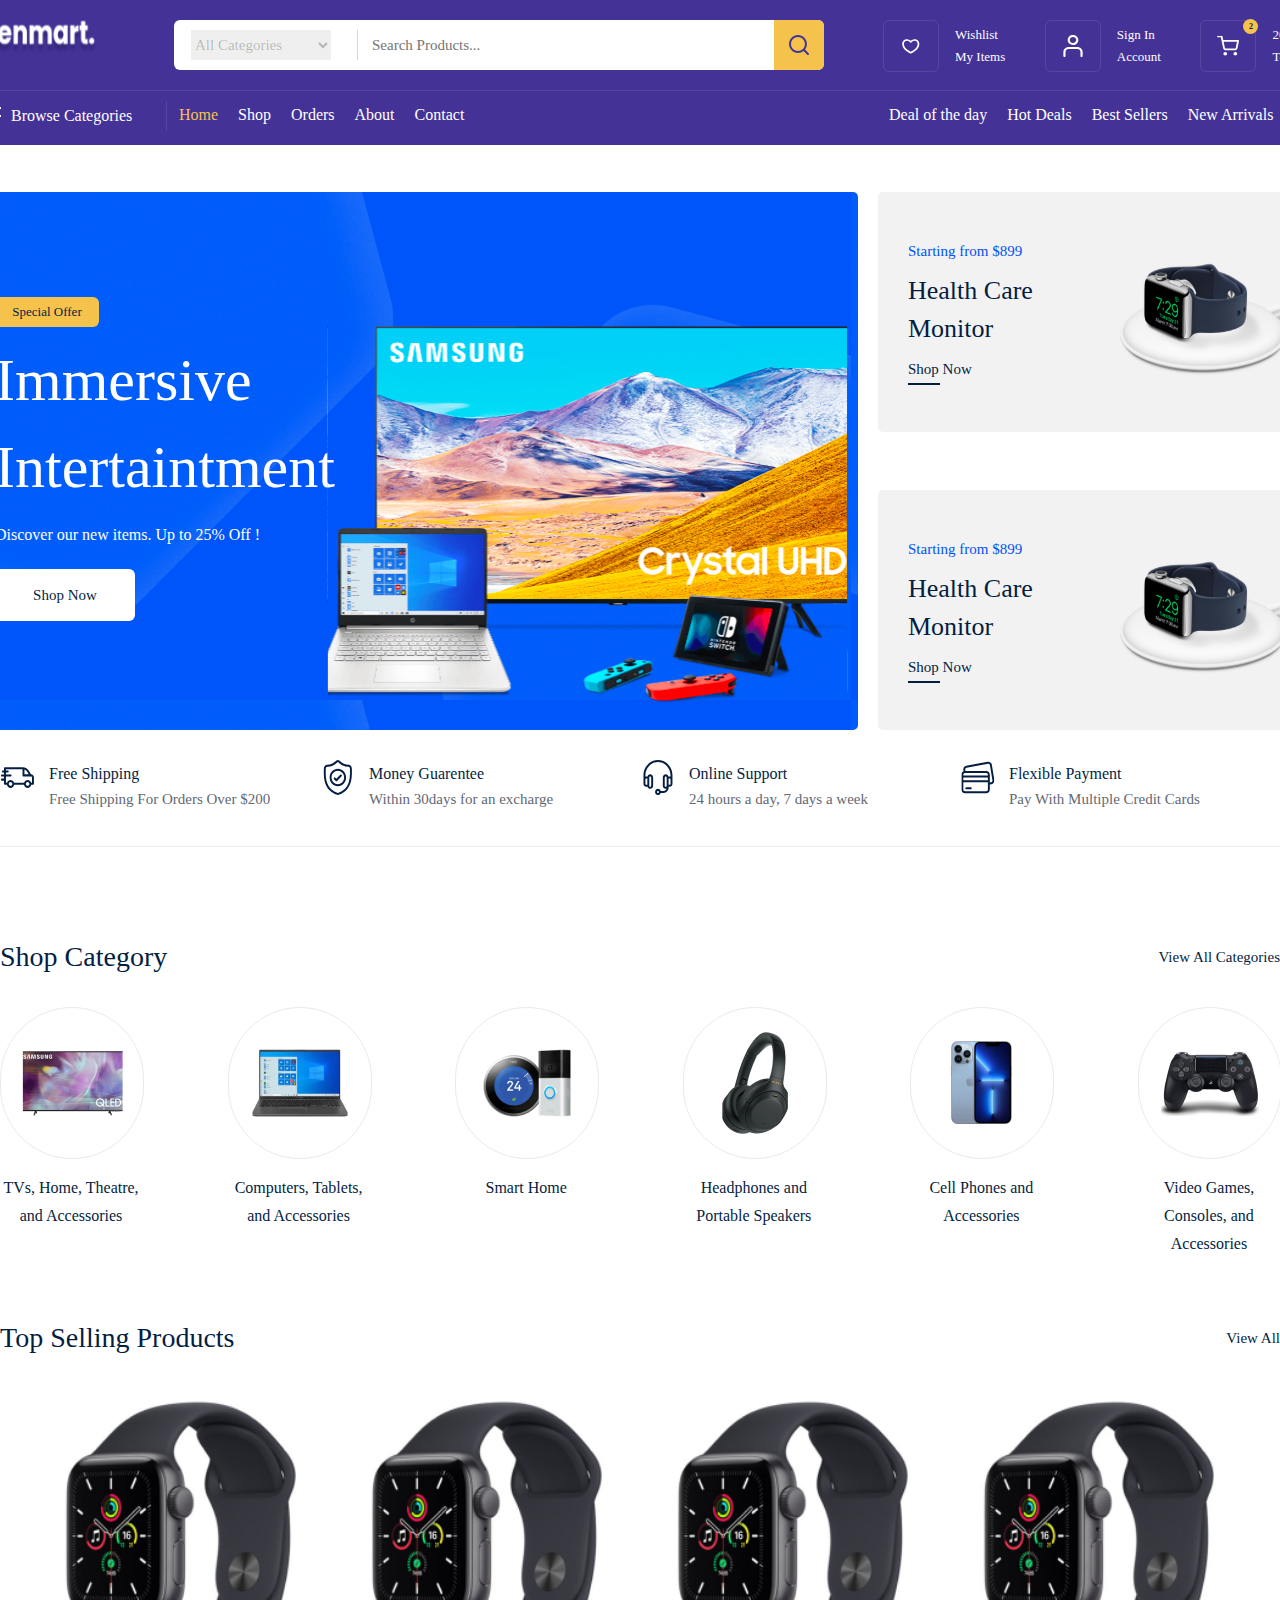
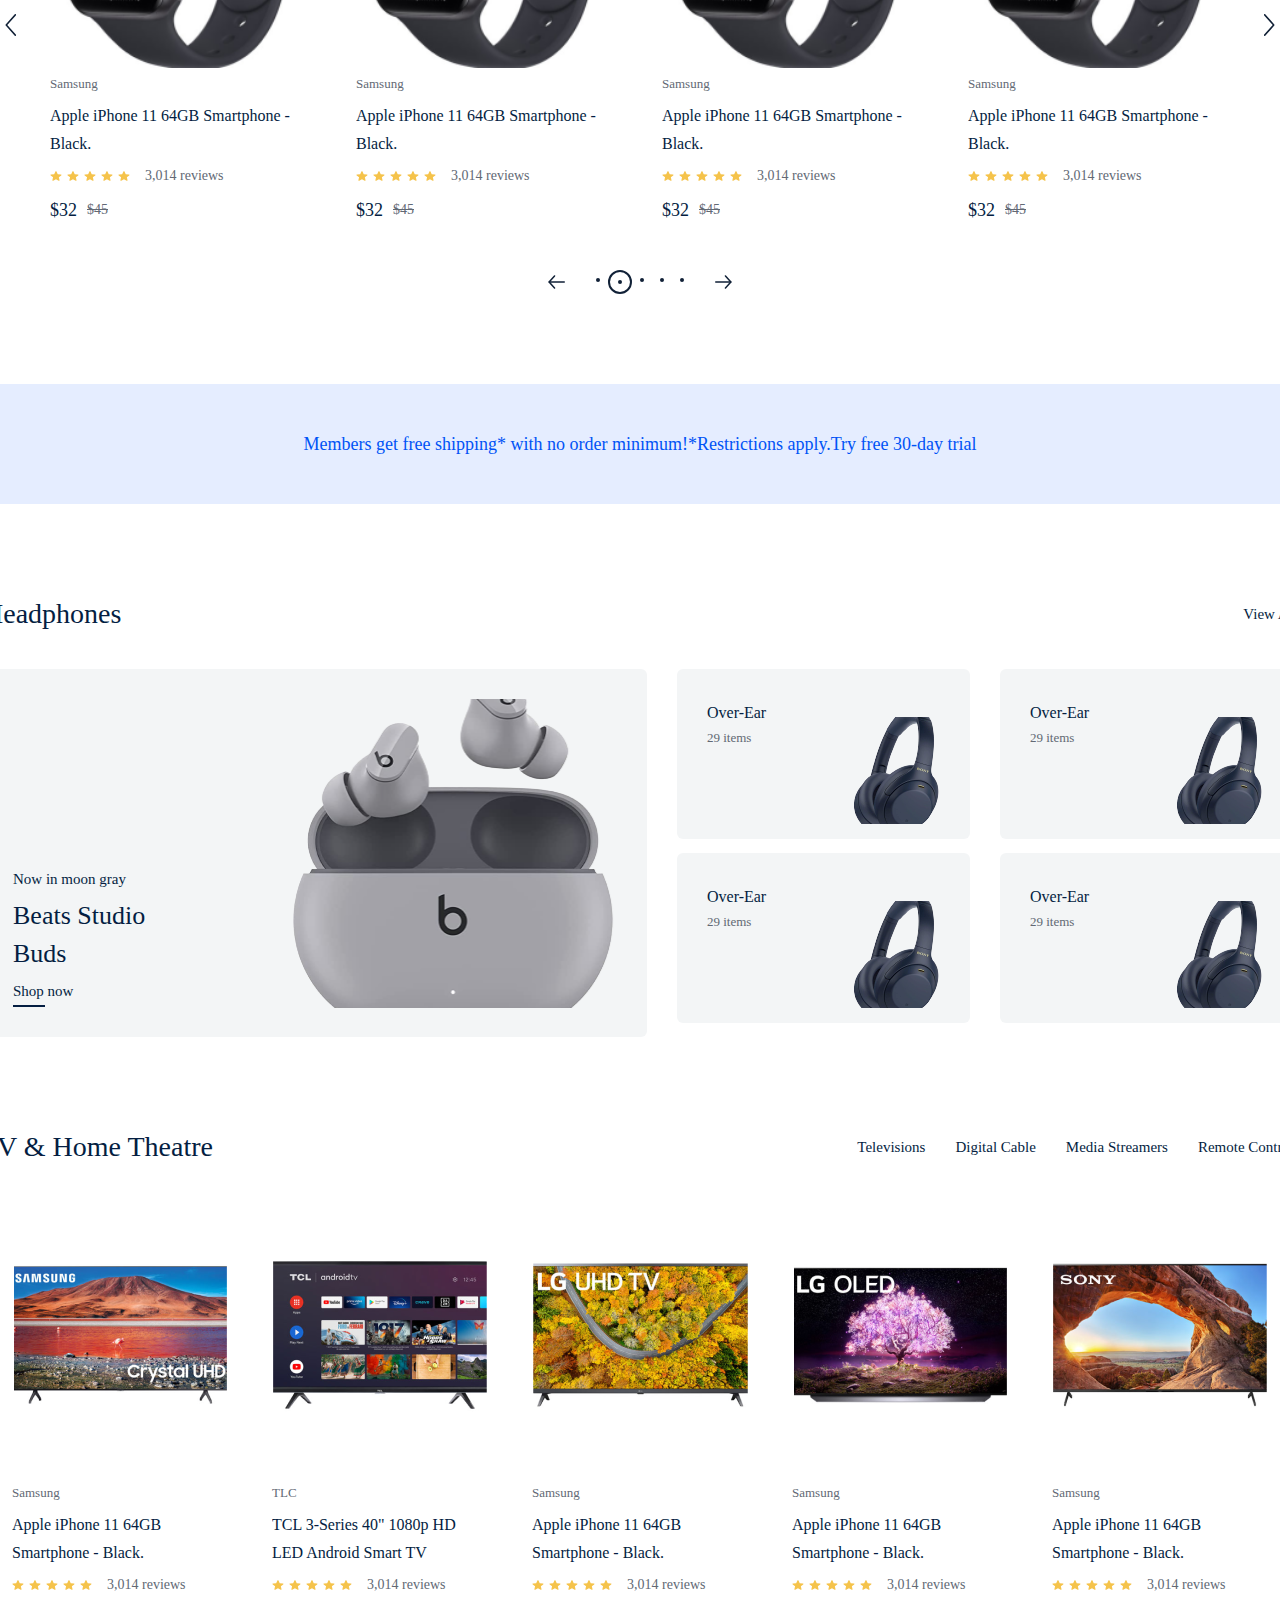
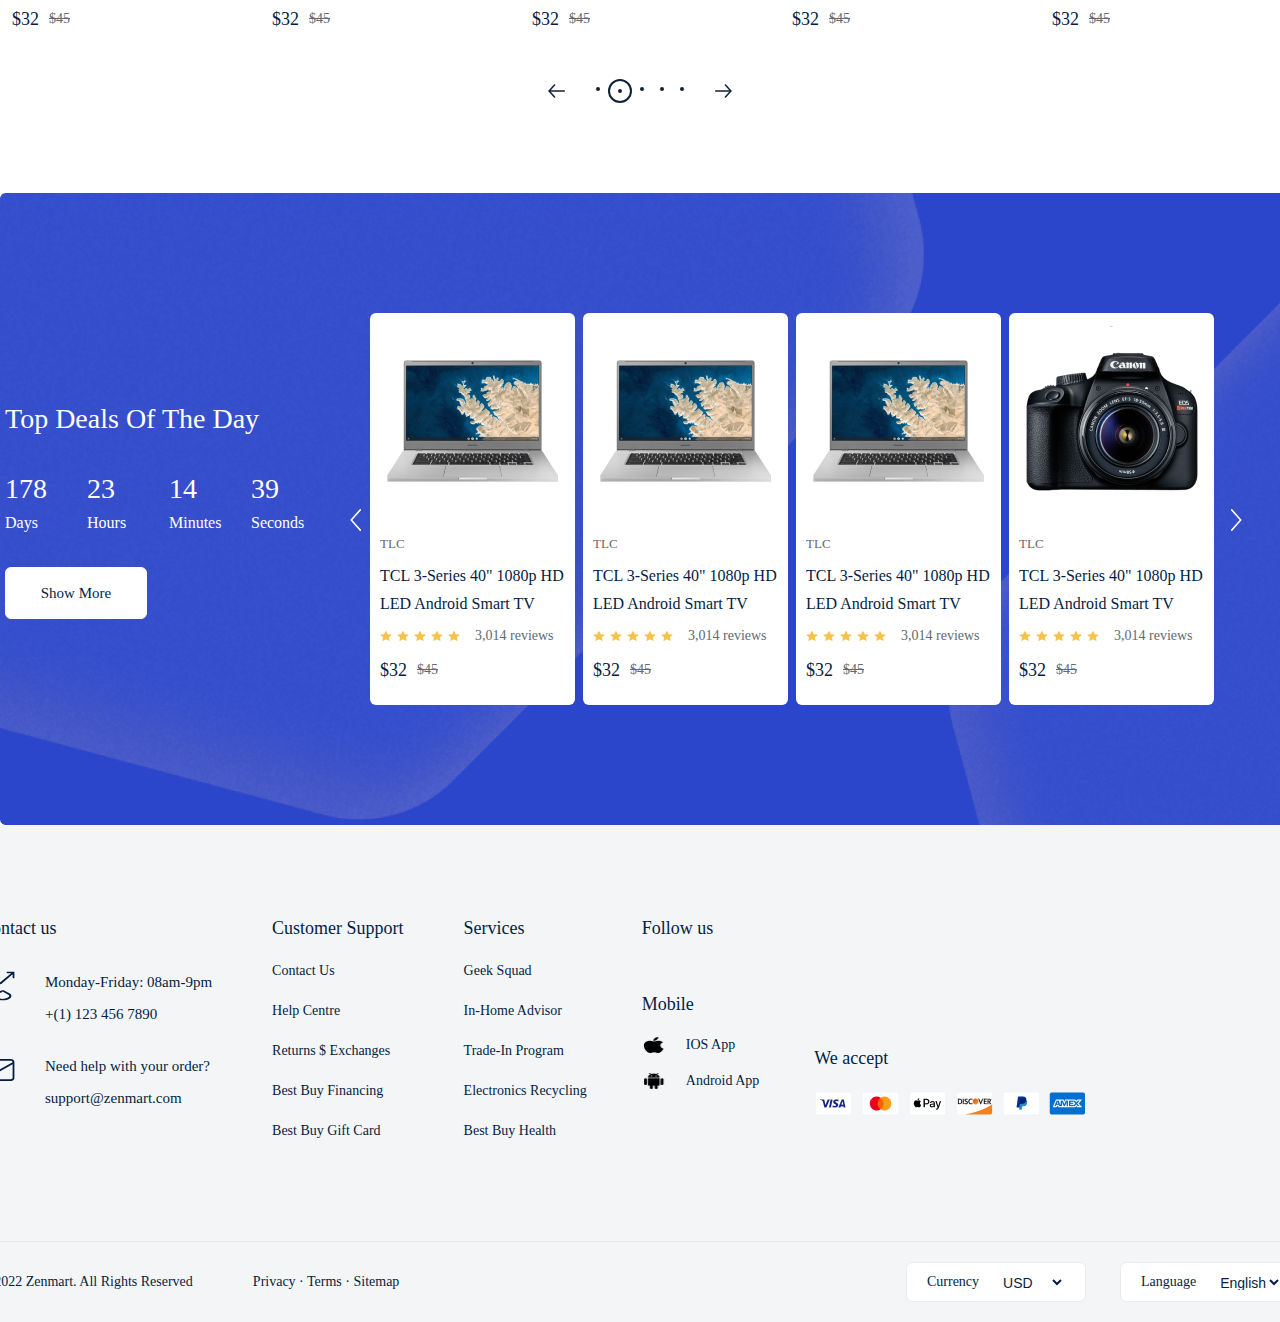
<file: index.html>
<!DOCTYPE html>
<html lang="en">
  <head>
    <meta charset="UTF-8" />
    <meta name="viewport" content="width=device-width, initial-scale=1.0" />
    <title>Zenmart</title>
    <link rel="stylesheet" href="public/css/command.css" />
    <link rel="stylesheet" href="public/css/home.css" />
    <link
      rel="stylesheet"
      href="https://cdnjs.cloudflare.com/ajax/libs/font-awesome/6.4.0/css/all.min.css"
      integrity="sha512-iecdLmaskl7CVkqkXNQ/ZH/XLlvWZOJyj7Yy7tcenmpD1ypASozpmT/E0iPtmFIB46ZmdtAc9eNBvH0H/ZpiBw=="
      crossorigin="anonymous"
      referrerpolicy="no-referrer"
    />
  </head>
  <body>
    <div class="navbar_frame">
      <div class="container">
        <div class="navbar_top">
          <a href="./index.html">
            <img src="public/images/logo.png" alt="" />
          </a>
          <div class="nav_search_frame">
            <div class="search_box">
              <div class="category_list">
                <select>
                  <option value="" selected>All Categories</option>
                  <option value="">Computer</option>
                </select>
              </div>
              <input type="search" placeholder="Search Products..." />
            </div>
            <div class="search_icon_box">
              <img src="public/images/search.svg" alt="" />
            </div>
          </div>
          <div class="nav_top_menu">
            <a href="./order/cart.html">
              <div class="top_menu_box">
                <div class="box_icon_box">
                  <img src="public/images/heart.svg" alt="" />
                </div>
                <div class="box_info_box">
                  <span>Wishlist</span>
                  <strong>My Items</strong>
                </div>
              </div>
            </a>
            <a href="./others/login.html">
              <div class="top_menu_box">
                <div class="box_icon_box">
                  <img src="public/images/user.svg" alt="" />
                </div>
                <div class="box_info_box">
                  <span>Sign In</span>
                  <strong>Account</strong>
                </div>
              </div>
            </a>
            <a href="./order/cart.html">
              <div class="top_menu_box">
                <div class="box_icon_box">
                  <div class="basket_count">2</div>
                  <img src="public/images/cart.svg" alt="" />
                </div>
                <div class="box_info_box">
                  <span>200$</span>
                  <strong>Total</strong>
                </div>
              </div>
            </a>
          </div>
        </div>
        <div class="navbar_bott">
          <div class="navbar_bott_menu_box">
            <div class="browse_box">
              <img src="public/images/browse.svg" alt="" />
              <span>Browse Categories</span>
            </div>
            <div class="navbar_route_menu">
              <div class="router_menu">
                <a href="./index.html" class="active">Home</a>
              </div>
              <div class="router_menu">
                <a href="./product/all.html">Shop</a>
              </div>
              <div class="router_menu">
                <a href="./order/cart.html">Orders</a>
              </div>
              <div class="router_menu">
                <a href="./others/about.html">About</a>
              </div>
              <div class="router_menu">
                <a href="./others/contact.html">Contact</a>
              </div>
            </div>
            <div class="sorting_menu">
              <span>Deal of the day</span>
              <span>Hot Deals</span>
              <span>Best Sellers</span>
              <span>New Arrivals</span>
            </div>
          </div>
        </div>
      </div>
    </div>

    <div class="home_page">
      <div class="header_frame">
        <div class="container">
          <div class="header_left">
            <div class="header_content">
              <div>Special Offer</div>
              <span>Immersive Intertaintment</span>
              <p>Discover our new items. Up to 25% Off !</p>
              <a href="./product/all.html">Shop Now</a>
              <img src="public/images/icons/header_img.svg" alt="" />
            </div>
          </div>
          <div class="header_right">
            <div class="header_box">
              <div class="box_left">
                <span>Starting from $899</span>
                <p>Health Care Monitor</p>
                <a href="./product/choosenproduct.html">Shop Now</a>
                <div class="hover_border"></div>
              </div>
              <div class="box_right">
                <img src="./public/images/icons/smart_watch.svg" alt="" />
              </div>
            </div>
            <div class="header_box">
              <div class="box_left">
                <span>Starting from $899</span>
                <p>Health Care Monitor</p>
                <a href="./product/choosenproduct.html">Shop Now</a>
                <div class="hover_border"></div>
              </div>
              <div class="box_right">
                <img src="./public/images/icons/smart_watch.svg" alt="" />
              </div>
            </div>
          </div>
        </div>
      </div>
      <div class="service_frame">
        <div class="container">
          <div class="service_box">
            <img src="./public/images/icons/track.svg" alt="" />
            <div class="service_content">
              <span>Free Shipping</span>
              <p>Free Shipping For Orders Over $200</p>
            </div>
          </div>
          <div class="service_box">
            <img src="./public/images/icons/garantue.svg" alt="" />
            <div class="service_content">
              <span>Money Guarentee</span>
              <p>Within 30days for an excharge</p>
            </div>
          </div>
          <div class="service_box">
            <img src="./public/images/icons/headphones.svg" alt="" />
            <div class="service_content">
              <span>Online Support</span>
              <p>24 hours a day, 7 days a week</p>
            </div>
          </div>
          <div class="service_box">
            <img src="./public/images/icons/credit-card.svg" alt="" />
            <div class="service_content">
              <span>Flexible Payment</span>
              <p>Pay With Multiple Credit Cards</p>
            </div>
          </div>
        </div>
      </div>
      <div class="shop_category_frame">
        <div class="container">
          <div class="category_top">
            <span>Shop Category</span>
            <a href="./product/all.html">View All Categories</a>
          </div>
          <div class="category_wrapper">
            <div class="category_box">
              <div class="category_img_box">
                <img src="./public/images/category/tv.png" alt="" />
              </div>
              <span>TVs, Home, Theatre, and Accessories</span>
            </div>
            <div class="category_box">
              <div class="category_img_box">
                <img src="./public/images/category/computer.png" alt="" />
              </div>
              <span>Computers, Tablets, and Accessories</span>
            </div>
            <div class="category_box">
              <div class="category_img_box">
                <img src="./public/images/category/smart.png" alt="" />
              </div>
              <span>Smart Home</span>
            </div>
            <div class="category_box">
              <div class="category_img_box">
                <img src="./public/images/category/headphone.png" alt="" />
              </div>
              <span>Headphones and Portable Speakers</span>
            </div>
            <div class="category_box">
              <div class="category_img_box">
                <img src="./public/images/category/phone.png" alt="" />
              </div>
              <span>Cell Phones and Accessories</span>
            </div>
            <div class="category_box">
              <div class="category_img_box">
                <img src="./public/images/category/game.png" alt="" />
              </div>
              <span>Video Games, Consoles, and Accessories</span>
            </div>
          </div>
        </div>
      </div>
      <div class="selling_product_frame">
        <div class="container">
          <div class="category_top">
            <span>Top Selling Products</span>
            <a href="./product/all.html">View All</a>
          </div>
          <div class="product_wrapper">
            <div class="next_prev_box">
              <img src="./public/images/icons/next.svg" alt="" />
            </div>
            <div class="product_boxes">
              <div class="product_box">
                <a href="">
                  <div
                    class="product_img_box"
                    style="
                      background: url('./public/images/products/watch.png');
                      background-size: cover;
                    "
                  >
                    <div class="hover_box">
                      <button>Add to Cart</button>
                    </div>
                  </div>
                </a>
                <div class="product_content_box">
                  <span class="product_title">Samsung</span>
                  <a href="">
                    <p class="product_desc">
                      Apple iPhone 11 64GB Smartphone - Black.
                    </p>
                  </a>
                  <div class="review_box">
                    <img src="./public/images/icons/review.svg" alt="" />
                    <img src="./public/images/icons/review.svg" alt="" />
                    <img src="./public/images/icons/review.svg" alt="" />
                    <img src="./public/images/icons/review.svg" alt="" />
                    <img src="./public/images/icons/review.svg" alt="" />
                    <span>3,014 reviews</span>
                  </div>
                  <div class="price_box">
                    <strong>$32</strong>
                    <span>$45</span>
                  </div>
                </div>
              </div>
              <div class="product_box">
                <a href="./product/choosenproduct.html">
                  <div
                    class="product_img_box"
                    style="
                      background: url('./public/images/products/watch.png');
                      background-size: cover;
                    "
                  >
                    <div class="hover_box">
                      <button>Add to Cart</button>
                    </div>
                  </div>
                </a>
                <div class="product_content_box">
                  <span class="product_title">Samsung</span>
                  <a href="">
                    <p class="product_desc">
                      Apple iPhone 11 64GB Smartphone - Black.
                    </p>
                  </a>
                  <div class="review_box">
                    <img src="./public/images/icons/review.svg" alt="" />
                    <img src="./public/images/icons/review.svg" alt="" />
                    <img src="./public/images/icons/review.svg" alt="" />
                    <img src="./public/images/icons/review.svg" alt="" />
                    <img src="./public/images/icons/review.svg" alt="" />
                    <span>3,014 reviews</span>
                  </div>
                  <div class="price_box">
                    <strong>$32</strong>
                    <span>$45</span>
                  </div>
                </div>
              </div>
              <div class="product_box">
                <a href="./product/choosenproduct.html">
                  <div
                    class="product_img_box"
                    style="
                      background: url('./public/images/products/watch.png');
                      background-size: cover;
                    "
                  >
                    <div class="hover_box">
                      <button>Add to Cart</button>
                    </div>
                  </div>
                </a>
                <div class="product_content_box">
                  <span class="product_title">Samsung</span>
                  <a href="./product/choosenproduct.html">
                    <p class="product_desc">
                      Apple iPhone 11 64GB Smartphone - Black.
                    </p>
                  </a>
                  <div class="review_box">
                    <img src="./public/images/icons/review.svg" alt="" />
                    <img src="./public/images/icons/review.svg" alt="" />
                    <img src="./public/images/icons/review.svg" alt="" />
                    <img src="./public/images/icons/review.svg" alt="" />
                    <img src="./public/images/icons/review.svg" alt="" />
                    <span>3,014 reviews</span>
                  </div>
                  <div class="price_box">
                    <strong>$32</strong>
                    <span>$45</span>
                  </div>
                </div>
              </div>
              <div class="product_box">
                <a href="./product/choosenproduct.html">
                  <div
                    class="product_img_box"
                    style="
                      background: url('./public/images/products/watch.png');
                      background-size: cover;
                    "
                  >
                    <div class="hover_box">
                      <button>Add to Cart</button>
                    </div>
                  </div>
                </a>
                <div class="product_content_box">
                  <span class="product_title">Samsung</span>
                  <a href="">
                    <p class="product_desc">
                      Apple iPhone 11 64GB Smartphone - Black.
                    </p>
                  </a>
                  <div class="review_box">
                    <img src="./public/images/icons/review.svg" alt="" />
                    <img src="./public/images/icons/review.svg" alt="" />
                    <img src="./public/images/icons/review.svg" alt="" />
                    <img src="./public/images/icons/review.svg" alt="" />
                    <img src="./public/images/icons/review.svg" alt="" />
                    <span>3,014 reviews</span>
                  </div>
                  <div class="price_box">
                    <strong>$32</strong>
                    <span>$45</span>
                  </div>
                </div>
              </div>
            </div>
            <div class="next_prev_box" style="transform: scaleX(-1)">
              <img src="./public/images/icons/next.svg" alt="" />
            </div>
          </div>
          <div class="pagionation_box">
            <div class="pagionation_main">
              <img src="./public/images/icons/arrow-prev_next.svg" alt="" />
              <div class="pagionation_dot">
                <div class="dot">
                  <div></div>
                </div>
                <div class="dot active">
                  <div></div>
                </div>
                <div class="dot">
                  <div></div>
                </div>
                <div class="dot">
                  <div></div>
                </div>
                <div class="dot">
                  <div></div>
                </div>
              </div>
              <img
                src="./public/images/icons/arrow-prev_next.svg"
                alt=""
                style="transform: scaleX(-1)"
              />
            </div>
          </div>
        </div>
      </div>
      <div class="adv_frame">
        Members get free shipping* with no order minimum!*Restrictions apply.Try
        free 30-day trial
      </div>
      <div class="spec_product_frame">
        <div class="container">
          <div class="category_top">
            <span>Headphones</span>
            <a href="./product/all.html">View All</a>
          </div>
          <div class="spec_product_wrapper">
            <div class="big_product_box">
              <div class="big_product_content">
                <span>Now in moon gray</span>
                <p>Beats Studio Buds</p>
                <a href="./product/choosenproduct.html">Shop now</a>
                <div class="hover_border"></div>
              </div>
              <img src="./public/images/products/headphone_big.png" alt="" />
            </div>
            <div class="small_product_wrapper">
              <div class="small_product_box">
                <div class="small_product_content">
                  <strong>Over-Ear</strong>
                  <span>29 items</span>
                </div>
                <img src="./public/images/products/sony_headphone.png" alt="" />
              </div>
              <div class="small_product_box">
                <div class="small_product_content">
                  <strong>Over-Ear</strong>
                  <span>29 items</span>
                </div>
                <img src="./public/images/products/sony_headphone.png" alt="" />
              </div>
              <div class="small_product_box">
                <div class="small_product_content">
                  <strong>Over-Ear</strong>
                  <span>29 items</span>
                </div>
                <img src="./public/images/products/sony_headphone.png" alt="" />
              </div>
              <div class="small_product_box">
                <div class="small_product_content">
                  <strong>Over-Ear</strong>
                  <span>29 items</span>
                </div>
                <img src="./public/images/products/sony_headphone.png" alt="" />
              </div>
            </div>
          </div>
        </div>
      </div>

      <div class="tv_frame">
        <div class="container">
          <div class="category_top">
            <span>TV & Home Theatre</span>
            <div>
              <a href="">Televisions</a>
              <a href="">Digital Cable</a>
              <a href="">Media Streamers</a>
              <a href="">Remote Controls</a>
            </div>
          </div>
          <div class="tv_wrapper">
            <div class="next_prev_box">
              <img src="./public/images/icons/next.svg" alt="" />
            </div>
            <div class="tv_product_boxes">
              <div class="tv_product_box">
                <div class="product_img">
                  <a href="./product/choosenproduct.html">
                    <img src="./public/images/products/samsung_tv.png" alt="" />
                  </a>
                </div>
                <div class="product_content_box">
                  <span class="product_title">Samsung</span>
                  <a href="./product/choosenproduct.html">
                    <p class="product_desc">
                      Apple iPhone 11 64GB Smartphone - Black.
                    </p>
                  </a>
                  <div class="review_box">
                    <img src="./public/images/icons/review.svg" alt="" />
                    <img src="./public/images/icons/review.svg" alt="" />
                    <img src="./public/images/icons/review.svg" alt="" />
                    <img src="./public/images/icons/review.svg" alt="" />
                    <img src="./public/images/icons/review.svg" alt="" />
                    <span>3,014 reviews</span>
                  </div>
                  <div class="price_box">
                    <strong>$32</strong>
                    <span>$45</span>
                  </div>
                </div>
              </div>
              <div class="tv_product_box">
                <div class="product_img">
                  <a href="./product/choosenproduct.html">
                    <img src="./public/images/products/tcl.png" alt="" />
                  </a>
                </div>
                <div class="product_content_box">
                  <span class="product_title">TLC</span>
                  <a href="./product/choosenproduct.html">
                    <p class="product_desc">
                      TCL 3-Series 40" 1080p HD LED Android Smart TV (40S334-CA)
                    </p>
                  </a>
                  <div class="review_box">
                    <img src="./public/images/icons/review.svg" alt="" />
                    <img src="./public/images/icons/review.svg" alt="" />
                    <img src="./public/images/icons/review.svg" alt="" />
                    <img src="./public/images/icons/review.svg" alt="" />
                    <img src="./public/images/icons/review.svg" alt="" />
                    <span>3,014 reviews</span>
                  </div>
                  <div class="price_box">
                    <strong>$32</strong>
                    <span>$45</span>
                  </div>
                </div>
              </div>
              <div class="tv_product_box">
                <div class="product_img">
                  <a href="./product/choosenproduct.html">
                    <img src="./public/images/products/LG-UHD.png" alt="" />
                  </a>
                </div>
                <div class="product_content_box">
                  <span class="product_title">Samsung</span>
                  <a href="./product/choosenproduct.html">
                    <p class="product_desc">
                      Apple iPhone 11 64GB Smartphone - Black.
                    </p>
                  </a>
                  <div class="review_box">
                    <img src="./public/images/icons/review.svg" alt="" />
                    <img src="./public/images/icons/review.svg" alt="" />
                    <img src="./public/images/icons/review.svg" alt="" />
                    <img src="./public/images/icons/review.svg" alt="" />
                    <img src="./public/images/icons/review.svg" alt="" />
                    <span>3,014 reviews</span>
                  </div>
                  <div class="price_box">
                    <strong>$32</strong>
                    <span>$45</span>
                  </div>
                </div>
              </div>
              <div class="tv_product_box">
                <div class="product_img">
                  <a href="./product/choosenproduct.html">
                    <img src="./public/images/products/LG-OLED.png" alt="" />
                  </a>
                </div>
                <div class="product_content_box">
                  <span class="product_title">Samsung</span>
                  <a href="./product/choosenproduct.html">
                    <p class="product_desc">
                      Apple iPhone 11 64GB Smartphone - Black.
                    </p>
                  </a>
                  <div class="review_box">
                    <img src="./public/images/icons/review.svg" alt="" />
                    <img src="./public/images/icons/review.svg" alt="" />
                    <img src="./public/images/icons/review.svg" alt="" />
                    <img src="./public/images/icons/review.svg" alt="" />
                    <img src="./public/images/icons/review.svg" alt="" />
                    <span>3,014 reviews</span>
                  </div>
                  <div class="price_box">
                    <strong>$32</strong>
                    <span>$45</span>
                  </div>
                </div>
              </div>
              <div class="tv_product_box">
                <div class="product_img">
                  <a href="./product/choosenproduct.html">
                    <img src="./public/images/products/SONY-TV.png" alt="" />
                  </a>
                </div>
                <div class="product_content_box">
                  <span class="product_title">Samsung</span>
                  <a href="./product/choosenproduct.html">
                    <p class="product_desc">
                      Apple iPhone 11 64GB Smartphone - Black.
                    </p>
                  </a>
                  <div class="review_box">
                    <img src="./public/images/icons/review.svg" alt="" />
                    <img src="./public/images/icons/review.svg" alt="" />
                    <img src="./public/images/icons/review.svg" alt="" />
                    <img src="./public/images/icons/review.svg" alt="" />
                    <img src="./public/images/icons/review.svg" alt="" />
                    <span>3,014 reviews</span>
                  </div>
                  <div class="price_box">
                    <strong>$32</strong>
                    <span>$45</span>
                  </div>
                </div>
              </div>
            </div>
            <div class="next_prev_box" style="transform: scaleX(-1)">
              <img src="./public/images/icons/next.svg" alt="" />
            </div>
          </div>
          <div class="pagionation_box">
            <div class="pagionation_main">
              <img src="./public/images/icons/arrow-prev_next.svg" alt="" />
              <div class="pagionation_dot">
                <div class="dot">
                  <div></div>
                </div>
                <div class="dot active">
                  <div></div>
                </div>
                <div class="dot">
                  <div></div>
                </div>
                <div class="dot">
                  <div></div>
                </div>
                <div class="dot">
                  <div></div>
                </div>
              </div>
              <img
                src="./public/images/icons/arrow-prev_next.svg"
                alt=""
                style="transform: scaleX(-1)"
              />
            </div>
          </div>
        </div>
      </div>

      <div class="event_frame">
        <div class="container">
          <div class="event_content_box">
            <span class="event_title">Top Deals Of The Day</span>
            <div class="timer_wrapper">
              <div class="timer_box">
                <strong>178</strong>
                <span>Days</span>
              </div>
              <div class="timer_box">
                <strong>23</strong>
                <span>Hours</span>
              </div>
              <div class="timer_box">
                <strong>14</strong>
                <span>Minutes</span>
              </div>
              <div class="timer_box">
                <strong>39</strong>
                <span>Seconds</span>
              </div>
            </div>
            <a href="./product/all.html">Show More</a>
          </div>
          <div class="event_product_wrapper">
            <div class="next_prev_box">
              <img
                src="./public/images/icons/next.svg"
                alt=""
                class="white_svg"
              />
            </div>
            <div class="event_product_boxes">
              <div class="event_product_box">
                <div class="event_product_img">
                  <a href="./product/choosenproduct.html">
                    <img
                      src="./public/images/products/sony_notebook.png"
                      alt=""
                    />
                  </a>
                </div>
                <div class="product_content_box" style="padding: 0 0 0 10px">
                  <span class="product_title">TLC</span>
                  <a href="./product/choosenproduct.html">
                    <p class="product_desc">
                      TCL 3-Series 40" 1080p HD LED Android Smart TV (40S334-CA)
                    </p>
                  </a>
                  <div class="review_box">
                    <img src="./public/images/icons/review.svg" alt="" />
                    <img src="./public/images/icons/review.svg" alt="" />
                    <img src="./public/images/icons/review.svg" alt="" />
                    <img src="./public/images/icons/review.svg" alt="" />
                    <img src="./public/images/icons/review.svg" alt="" />
                    <span>3,014 reviews</span>
                  </div>
                  <div class="price_box">
                    <strong>$32</strong>
                    <span>$45</span>
                  </div>
                </div>
              </div>
              <div class="event_product_box">
                <div class="event_product_img">
                  <a href="./product/choosenproduct.html">
                    <img
                      src="./public/images/products/sony_notebook.png"
                      alt=""
                    />
                  </a>
                </div>
                <div class="product_content_box" style="padding: 0 0 0 10px">
                  <span class="product_title">TLC</span>
                  <a href="./product/choosenproduct.html">
                    <p class="product_desc">
                      TCL 3-Series 40" 1080p HD LED Android Smart TV (40S334-CA)
                    </p>
                  </a>
                  <div class="review_box">
                    <img src="./public/images/icons/review.svg" alt="" />
                    <img src="./public/images/icons/review.svg" alt="" />
                    <img src="./public/images/icons/review.svg" alt="" />
                    <img src="./public/images/icons/review.svg" alt="" />
                    <img src="./public/images/icons/review.svg" alt="" />
                    <span>3,014 reviews</span>
                  </div>
                  <div class="price_box">
                    <strong>$32</strong>
                    <span>$45</span>
                  </div>
                </div>
              </div>
              <div class="event_product_box">
                <div class="event_product_img">
                  <a href="./product/choosenproduct.html">
                    <img
                      src="./public/images/products/sony_notebook.png"
                      alt=""
                    />
                  </a>
                </div>
                <div class="product_content_box" style="padding: 0 0 0 10px">
                  <span class="product_title">TLC</span>
                  <a href="./product/choosenproduct.html">
                    <p class="product_desc">
                      TCL 3-Series 40" 1080p HD LED Android Smart TV (40S334-CA)
                    </p>
                  </a>
                  <div class="review_box">
                    <img src="./public/images/icons/review.svg" alt="" />
                    <img src="./public/images/icons/review.svg" alt="" />
                    <img src="./public/images/icons/review.svg" alt="" />
                    <img src="./public/images/icons/review.svg" alt="" />
                    <img src="./public/images/icons/review.svg" alt="" />
                    <span>3,014 reviews</span>
                  </div>
                  <div class="price_box">
                    <strong>$32</strong>
                    <span>$45</span>
                  </div>
                </div>
              </div>
              <div class="event_product_box">
                <div class="event_product_img">
                  <a href="./product/choosenproduct.html">
                    <img
                      src="./public/images/products/canon_camera.png"
                      alt=""
                    />
                  </a>
                </div>
                <div class="product_content_box" style="padding: 0 0 0 10px">
                  <span class="product_title">TLC</span>
                  <a href="./product/choosenproduct.html">
                    <p class="product_desc">
                      TCL 3-Series 40" 1080p HD LED Android Smart TV (40S334-CA)
                    </p>
                  </a>
                  <div class="review_box">
                    <img src="./public/images/icons/review.svg" alt="" />
                    <img src="./public/images/icons/review.svg" alt="" />
                    <img src="./public/images/icons/review.svg" alt="" />
                    <img src="./public/images/icons/review.svg" alt="" />
                    <img src="./public/images/icons/review.svg" alt="" />
                    <span>3,014 reviews</span>
                  </div>
                  <div class="price_box">
                    <strong>$32</strong>
                    <span>$45</span>
                  </div>
                </div>
              </div>
            </div>
            <div class="next_prev_box" style="transform: scaleX(-1)">
              <img
                src="./public/images/icons/next.svg"
                alt=""
                class="white_svg"
              />
            </div>
          </div>
        </div>
      </div>
    </div>

    <div class="footer_frame">
      <div class="container">
        <div class="footer_top">
          <div class="footer_contact_box">
            <span class="footer_spec_title">Contact us</span>
            <div class="footer_contact_main">
              <img src="public/images/icons/phone-call.svg" alt="" />
              <div>
                <strong>Monday-Friday: 08am-9pm</strong>
                <span>+(1) 123 456 7890</span>
              </div>
            </div>
            <div class="footer_contact_main">
              <img src="public/images/icons/email.svg" alt="" />
              <div>
                <strong>Need help with your order?</strong>
                <span>support@zenmart.com</span>
              </div>
            </div>
          </div>
          <div class="footer_support_box">
            <span class="footer_spec_title" style="margin-bottom: 10px"
              >Customer Support</span
            >
            <a href="">Contact Us</a>
            <a href="">Help Centre</a>
            <a href="">Returns $ Exchanges</a>
            <a href="">Best Buy Financing</a>
            <a href="">Best Buy Gift Card</a>
          </div>
          <div class="footer_support_box">
            <span class="footer_spec_title" style="margin-bottom: 10px"
              >Services</span
            >
            <a href="">Geek Squad</a>
            <a href="">In-Home Advisor</a>
            <a href="">Trade-In Program</a>
            <a href="">Electronics Recycling</a>
            <a href="">Best Buy Health</a>
          </div>
          <div class="footer_media_box">
            <div class="footer_media_main">
              <span class="footer_spec_title" style="margin-bottom: 20px"
                >Follow us</span
              >
              <div class="media_box">
                <i class="fa-brands fa-facebook-f"></i>
                <i class="fa-brands fa-twitter"></i>
                <i class="fa-brands fa-instagram"></i>
                <i class="fa-brands fa-linkedin-in"></i>
              </div>
            </div>
            <div class="footer_media_main" style="margin-top: 30px">
              <span class="footer_spec_title" style="margin-bottom: 20px"
                >Mobile</span
              >
              <div class="mobile_app_box">
                <img src="public/images/icons/apple_icon.png" alt="" />
                <span>IOS App</span>
              </div>
              <div class="mobile_app_box">
                <img src="public/images/icons/android_icon.png" alt="" />
                <span>Android App</span>
              </div>
            </div>
          </div>
          <div class="footer_media_box">
            <div class="footer_media_main" style="margin-top: 130px">
              <span class="footer_spec_title" style="margin-bottom: 20px"
                >We accept</span
              >
              <div class="card_box">
                <img src="public/images/icons/visa.png" alt="" />
                <img src="public/images/icons/master_card.png" alt="" />
                <img src="public/images/icons/apple_pay.png" alt="" />
                <img src="public/images/icons/dicvover.png" alt="" />
                <img src="public/images/icons/paypal.png" alt="" />
                <img src="public/images/icons/amex.png" alt="" />
              </div>
            </div>
          </div>
        </div>
        <div class="footer_bottom">
          <div class="footer_main">
            <div class="footer_bottom_left">
              <span>© 2022 Zenmart. All Rights Reserved</span>
              <span>Privacy · Terms · Sitemap</span>
            </div>
            <div class="footer_bottom_right">
              <div class="footer_select_box">
                <span>Currency</span>
                <select name="" id="">
                  <option value="" selected>USD</option>
                  <option value="">UZS</option>
                </select>
              </div>
              <div class="footer_select_box">
                <span>Language</span>
                <select name="" id="">
                  <option value="" selected>English</option>
                  <option value="">Uzbek</option>
                </select>
              </div>
            </div>
          </div>
        </div>
      </div>
    </div>
  </body>
</html>
</file>
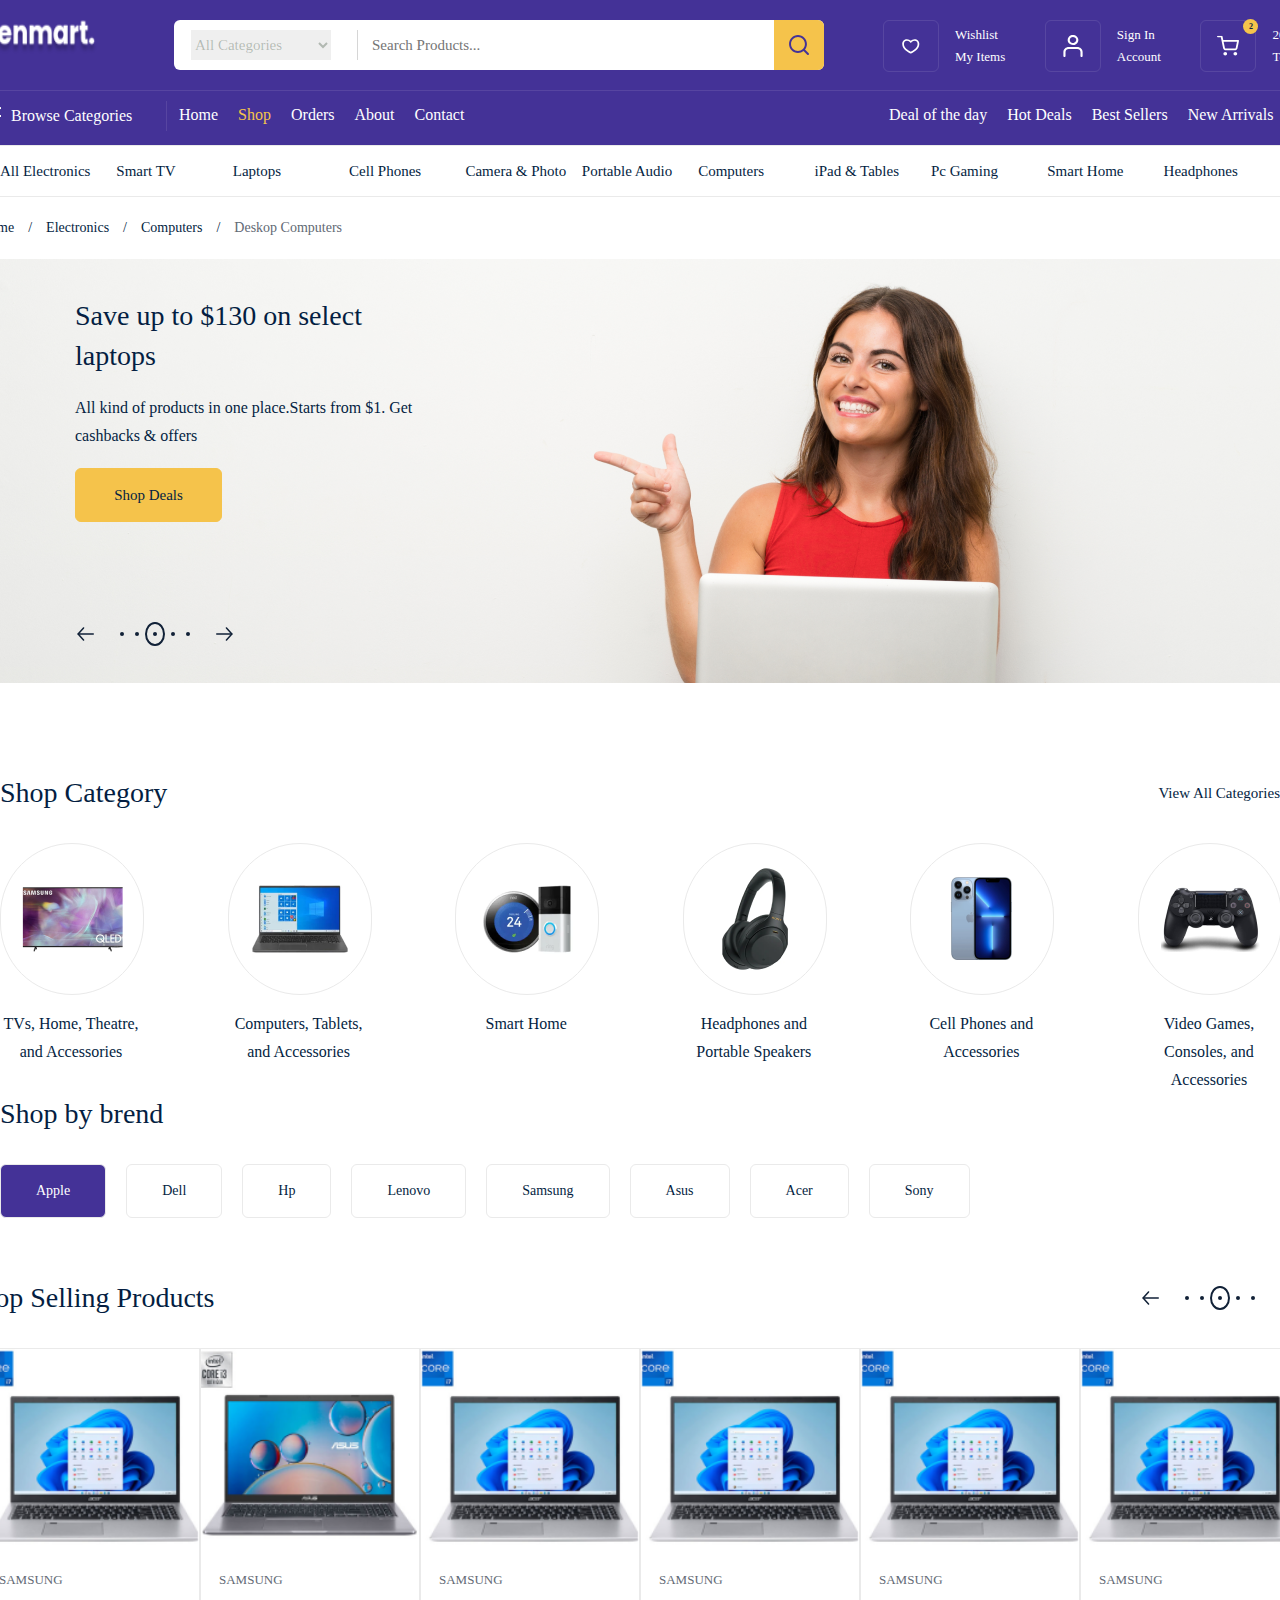
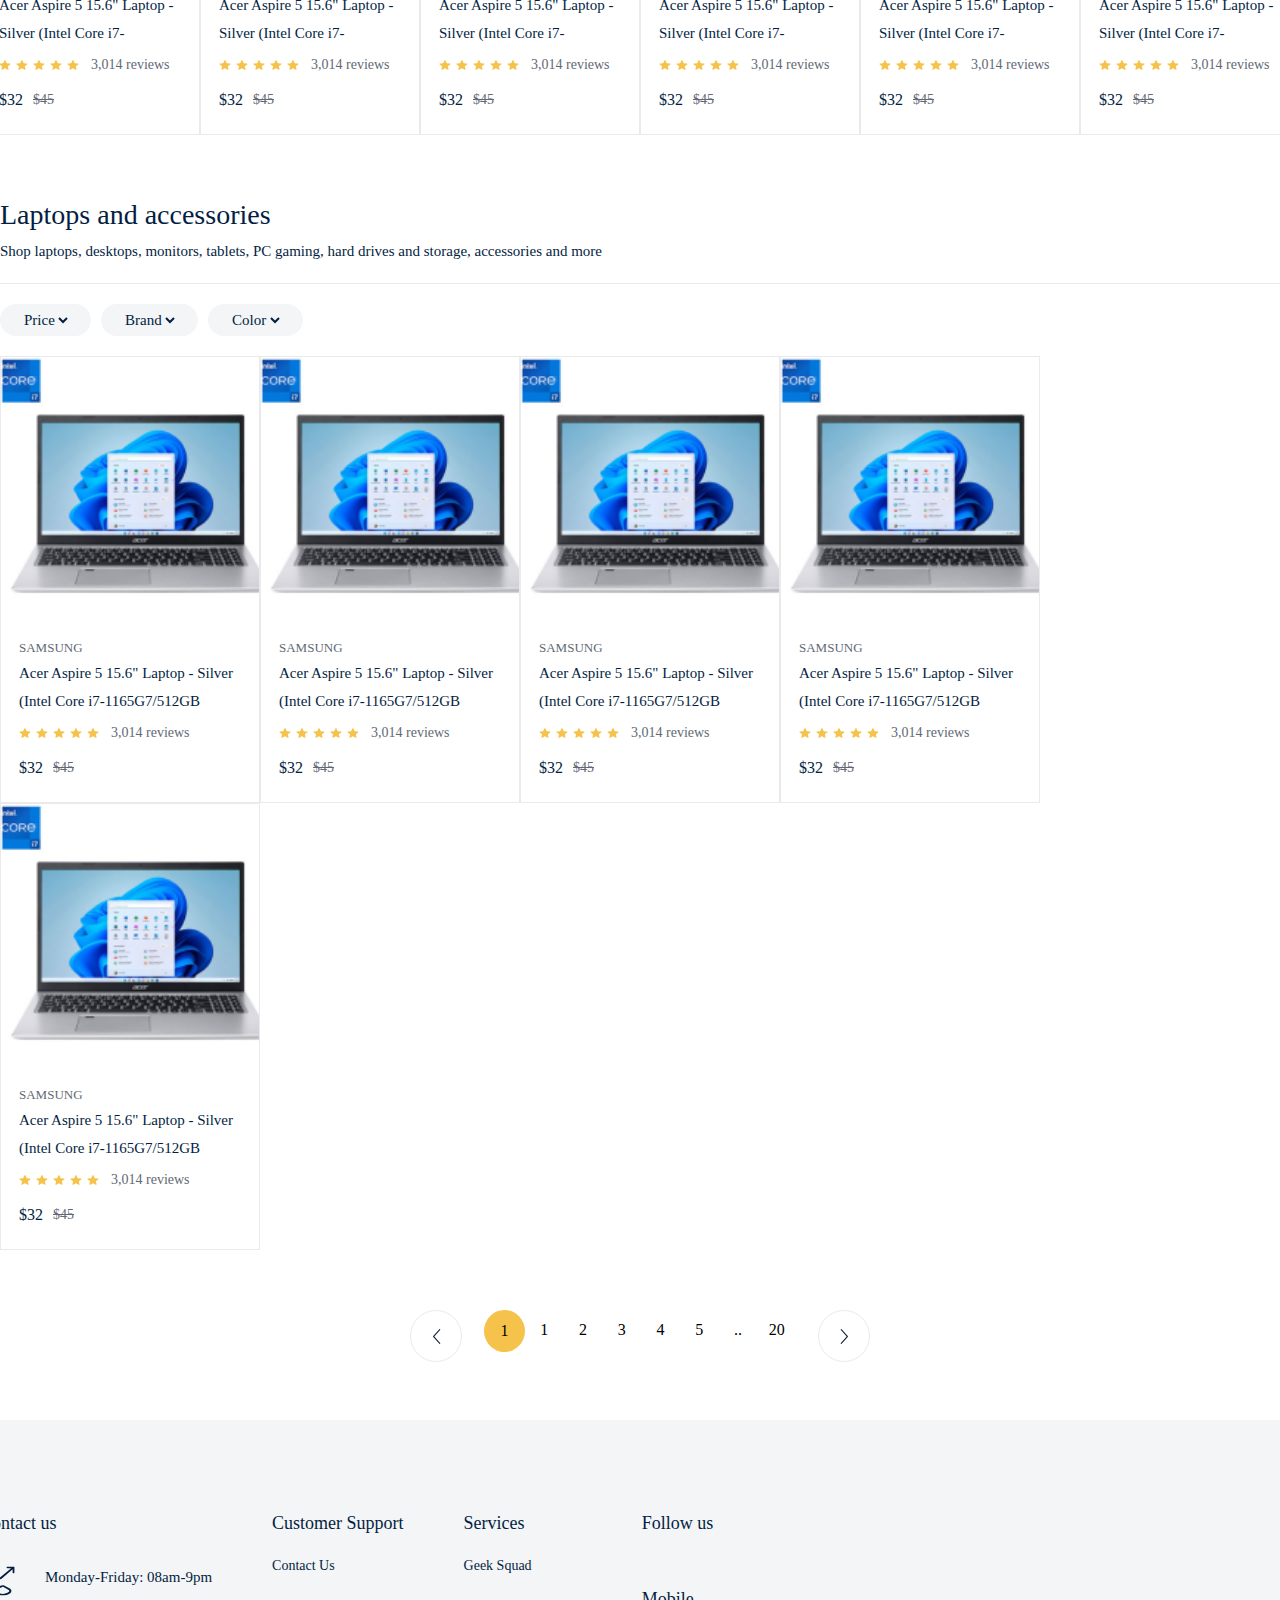
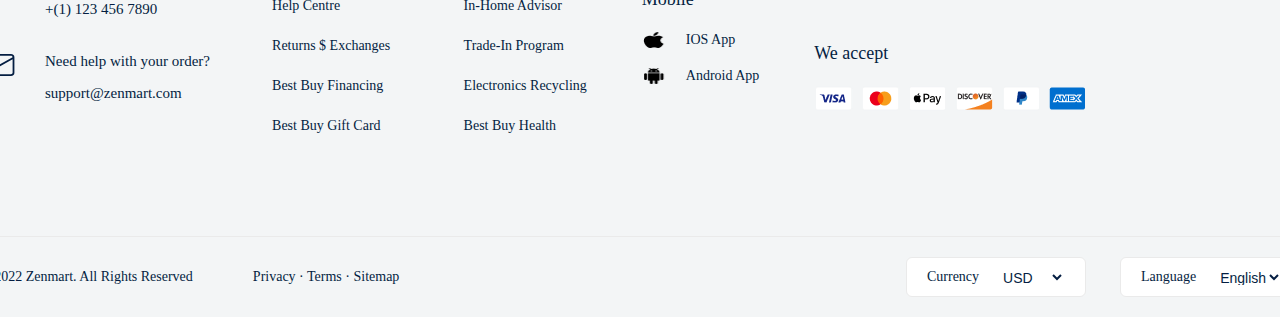
<file: product/all.html>
<!DOCTYPE html>
<html lang="en">
  <head>
    <meta charset="UTF-8" />
    <meta name="viewport" content="width=device-width, initial-scale=1.0" />
    <title>Zenmart</title>
    <link rel="stylesheet" href="../public/css/command.css" />
    <link rel="stylesheet" href="../public/css/product_all.css" />
    <link
      rel="stylesheet"
      href="https://cdnjs.cloudflare.com/ajax/libs/font-awesome/6.4.0/css/all.min.css"
      integrity="sha512-iecdLmaskl7CVkqkXNQ/ZH/XLlvWZOJyj7Yy7tcenmpD1ypASozpmT/E0iPtmFIB46ZmdtAc9eNBvH0H/ZpiBw=="
      crossorigin="anonymous"
      referrerpolicy="no-referrer"
    />
  </head>
  <body>
    <div class="navbar_frame">
      <div class="container">
        <div class="navbar_top">
          <a href="../index.html">
            <img src="../public/images/logo.png" alt="" />
          </a>
          <div class="nav_search_frame">
            <div class="search_box">
              <div class="category_list">
                <select>
                  <option value="" selected>All Categories</option>
                  <option value="">Computer</option>
                </select>
              </div>
              <input type="search" placeholder="Search Products..." />
            </div>
            <div class="search_icon_box">
              <img src="../public/images/search.svg" alt="" />
            </div>
          </div>
          <div class="nav_top_menu">
            <a href="../order/cart.html">
              <div class="top_menu_box">
                <div class="box_icon_box">
                  <img src="../public/images/heart.svg" alt="" />
                </div>
                <div class="box_info_box">
                  <span>Wishlist</span>
                  <strong>My Items</strong>
                </div>
              </div>
            </a>
            <a href="../others/login.html">
              <div class="top_menu_box">
                <div class="box_icon_box">
                  <img src="../public/images/user.svg" alt="" />
                </div>
                <div class="box_info_box">
                  <span>Sign In</span>
                  <strong>Account</strong>
                </div>
              </div>
            </a>
            <a href="../order/cart.html">
              <div class="top_menu_box">
                <div class="box_icon_box">
                  <div class="basket_count">2</div>
                  <img src="../public/images/cart.svg" alt="" />
                </div>
                <div class="box_info_box">
                  <span>200$</span>
                  <strong>Total</strong>
                </div>
              </div>
            </a>
          </div>
        </div>
        <div class="navbar_bott">
          <div class="navbar_bott_menu_box">
            <div class="browse_box">
              <img src="../public/images/browse.svg" alt="" />
              <span>Browse Categories</span>
            </div>
            <div class="navbar_route_menu">
              <div class="router_menu">
                <a href="../index.html">Home</a>
              </div>
              <div class="router_menu">
                <a href="./all.html" class="active">Shop</a>
              </div>
              <div class="router_menu">
                <a href="../order/cart.html">Orders</a>
              </div>
              <div class="router_menu">
                <a href="../others/about.html">About</a>
              </div>
              <div class="router_menu">
                <a href="../others/contact.html">Contact</a>
              </div>
            </div>
            <div class="sorting_menu">
              <span>Deal of the day</span>
              <span>Hot Deals</span>
              <span>Best Sellers</span>
              <span>New Arrivals</span>
            </div>
          </div>
        </div>
      </div>
    </div>
    <div class="shop_page">
      <div class="category_top_frame">
        <div class="container">
          <div>All Electronics</div>
          <div>Smart TV</div>
          <div>Laptops</div>
          <div>Cell Phones</div>
          <div>Camera & Photo</div>
          <div>Portable Audio</div>
          <div>Computers</div>
          <div>iPad & Tables</div>
          <div>Pc Gaming</div>
          <div>Smart Home</div>
          <div>Headphones</div>
        </div>
      </div>

      <div class="page_router">
        <span>Home</span>
        <span class="drop">/</span>
        <span>Electronics</span>
        <span class="drop">/</span>
        <span>Computers</span>
        <span class="drop">/</span>
        <span class="active">Deskop Computers</span>
      </div>

      <div class="header_frame">
        <div class="container">
          <div class="header_content">
            <span>Save up to $130 on select laptops</span>
            <p>
              All kind of products in one place.Starts from $1. Get cashbacks &
              offers
            </p>
            <a href="">Shop Deals</a>
            <div class="product_pagionation_box">
              <div class="product_pagionation_main">
                <img src="../public/images/icons/arrow-prev_next.svg" alt="" />
                <div class="pagionation_dot">
                  <div class="dot">
                    <div></div>
                  </div>
                  <div class="dot">
                    <div></div>
                  </div>
                  <div class="dot active">
                    <div></div>
                  </div>
                  <div class="dot">
                    <div></div>
                  </div>
                  <div class="dot">
                    <div></div>
                  </div>
                </div>
                <img
                  src="../public/images/icons/arrow-prev_next.svg"
                  alt=""
                  style="transform: scaleX(-1)"
                />
              </div>
            </div>
          </div>
        </div>
      </div>

      <div class="shop_category_frame">
        <div class="container">
          <div class="category_top">
            <span>Shop Category</span>
            <a href="../product/all.html">View All Categories</a>
          </div>
          <div class="category_wrapper">
            <div class="category_box">
              <div class="category_img_box">
                <img src="../public/images/category/tv.png" alt="" />
              </div>
              <span>TVs, Home, Theatre, and Accessories</span>
            </div>
            <div class="category_box">
              <div class="category_img_box">
                <img src="../public/images/category/computer.png" alt="" />
              </div>
              <span>Computers, Tablets, and Accessories</span>
            </div>
            <div class="category_box">
              <div class="category_img_box">
                <img src="../public/images/category/smart.png" alt="" />
              </div>
              <span>Smart Home</span>
            </div>
            <div class="category_box">
              <div class="category_img_box">
                <img src="../public/images/category/headphone.png" alt="" />
              </div>
              <span>Headphones and Portable Speakers</span>
            </div>
            <div class="category_box">
              <div class="category_img_box">
                <img src="../public/images/category/phone.png" alt="" />
              </div>
              <span>Cell Phones and Accessories</span>
            </div>
            <div class="category_box">
              <div class="category_img_box">
                <img src="../public/images/category/game.png" alt="" />
              </div>
              <span>Video Games, Consoles, and Accessories</span>
            </div>
          </div>
        </div>
      </div>
      <div class="brands_frame">
        <div class="container">
          <span class="spec_title">Shop by brend</span>
          <div class="brands_wrapper">
            <div class="brand_box active">Apple</div>
            <div class="brand_box">Dell</div>
            <div class="brand_box">Hp</div>
            <div class="brand_box">Lenovo</div>
            <div class="brand_box">Samsung</div>
            <div class="brand_box">Asus</div>
            <div class="brand_box">Acer</div>
            <div class="brand_box">Sony</div>
          </div>
        </div>
      </div>
      <div class="top_products_frame">
        <div class="container">
          <div class="top_products_top">
            <span class="spec_title">Top Selling Products</span>
            <div class="product_pagionation_main">
              <img src="../public/images/icons/arrow-prev_next.svg" alt="" />
              <div class="pagionation_dot">
                <div class="dot">
                  <div></div>
                </div>
                <div class="dot">
                  <div></div>
                </div>
                <div class="dot active">
                  <div></div>
                </div>
                <div class="dot">
                  <div></div>
                </div>
                <div class="dot">
                  <div></div>
                </div>
              </div>
              <img
                src="../public/images/icons/arrow-prev_next.svg"
                alt=""
                style="transform: scaleX(-1)"
              />
            </div>
          </div>
          <div class="top_products_bottom">
            <div class="product_box">
              <a href="./choosenproduct.html">
                <div
                  class="product_img_box"
                  style="
                    background: url(../public/images/products/acer_laptop.png);
                    background-size: cover;
                  "
                ></div>
              </a>
              <div class="product_content_box">
                <span class="product_title">Samsung</span>
                <a href="./choosenproduct.html">
                  <p class="product_desc">
                    Acer Aspire 5 15.6" Laptop - Silver (Intel Core
                    i7-1165G7/512GB SSD/12GB RAM/Windows 11)
                  </p>
                </a>
                <div class="review_box">
                  <img src="../public/images/icons/review.svg" alt="" />
                  <img src="../public/images/icons/review.svg" alt="" />
                  <img src="../public/images/icons/review.svg" alt="" />
                  <img src="../public/images/icons/review.svg" alt="" />
                  <img src="../public/images/icons/review.svg" alt="" />
                  <span>3,014 reviews</span>
                </div>
                <div class="price_box">
                  <strong>$32</strong>
                  <span>$45</span>
                </div>
              </div>
            </div>
            <div class="product_box">
              <a href="./choosenproduct.html">
                <div
                  class="product_img_box"
                  style="
                    background: url(../public/images/products/asus_laptop.png);
                    background-size: cover;
                  "
                ></div>
              </a>
              <div class="product_content_box">
                <span class="product_title">Samsung</span>
                <a href="./choosenproduct.html">
                  <p class="product_desc">
                    Acer Aspire 5 15.6" Laptop - Silver (Intel Core
                    i7-1165G7/512GB SSD/12GB RAM/Windows 11)
                  </p>
                </a>
                <div class="review_box">
                  <img src="../public/images/icons/review.svg" alt="" />
                  <img src="../public/images/icons/review.svg" alt="" />
                  <img src="../public/images/icons/review.svg" alt="" />
                  <img src="../public/images/icons/review.svg" alt="" />
                  <img src="../public/images/icons/review.svg" alt="" />
                  <span>3,014 reviews</span>
                </div>
                <div class="price_box">
                  <strong>$32</strong>
                  <span>$45</span>
                </div>
              </div>
            </div>
            <div class="product_box">
              <a href="./choosenproduct.html">
                <div
                  class="product_img_box"
                  style="
                    background: url(../public/images/products/acer_laptop.png);
                    background-size: cover;
                  "
                ></div>
              </a>
              <div class="product_content_box">
                <span class="product_title">Samsung</span>
                <a href="./choosenproduct.html">
                  <p class="product_desc">
                    Acer Aspire 5 15.6" Laptop - Silver (Intel Core
                    i7-1165G7/512GB SSD/12GB RAM/Windows 11)
                  </p>
                </a>
                <div class="review_box">
                  <img src="../public/images/icons/review.svg" alt="" />
                  <img src="../public/images/icons/review.svg" alt="" />
                  <img src="../public/images/icons/review.svg" alt="" />
                  <img src="../public/images/icons/review.svg" alt="" />
                  <img src="../public/images/icons/review.svg" alt="" />
                  <span>3,014 reviews</span>
                </div>
                <div class="price_box">
                  <strong>$32</strong>
                  <span>$45</span>
                </div>
              </div>
            </div>
            <div class="product_box">
              <a href="./choosenproduct.html">
                <div
                  class="product_img_box"
                  style="
                    background: url(../public/images/products/acer_laptop.png);
                    background-size: cover;
                  "
                ></div>
              </a>
              <div class="product_content_box">
                <span class="product_title">Samsung</span>
                <a href="./choosenproduct.html">
                  <p class="product_desc">
                    Acer Aspire 5 15.6" Laptop - Silver (Intel Core
                    i7-1165G7/512GB SSD/12GB RAM/Windows 11)
                  </p>
                </a>
                <div class="review_box">
                  <img src="../public/images/icons/review.svg" alt="" />
                  <img src="../public/images/icons/review.svg" alt="" />
                  <img src="../public/images/icons/review.svg" alt="" />
                  <img src="../public/images/icons/review.svg" alt="" />
                  <img src="../public/images/icons/review.svg" alt="" />
                  <span>3,014 reviews</span>
                </div>
                <div class="price_box">
                  <strong>$32</strong>
                  <span>$45</span>
                </div>
              </div>
            </div>
            <div class="product_box">
              <a href="./choosenproduct.html">
                <div
                  class="product_img_box"
                  style="
                    background: url(../public/images/products/acer_laptop.png);
                    background-size: cover;
                  "
                ></div>
              </a>
              <div class="product_content_box">
                <span class="product_title">Samsung</span>
                <a href="./choosenproduct.html">
                  <p class="product_desc">
                    Acer Aspire 5 15.6" Laptop - Silver (Intel Core
                    i7-1165G7/512GB SSD/12GB RAM/Windows 11)
                  </p>
                </a>
                <div class="review_box">
                  <img src="../public/images/icons/review.svg" alt="" />
                  <img src="../public/images/icons/review.svg" alt="" />
                  <img src="../public/images/icons/review.svg" alt="" />
                  <img src="../public/images/icons/review.svg" alt="" />
                  <img src="../public/images/icons/review.svg" alt="" />
                  <span>3,014 reviews</span>
                </div>
                <div class="price_box">
                  <strong>$32</strong>
                  <span>$45</span>
                </div>
              </div>
            </div>
            <div class="product_box">
              <a href="./choosenproduct.html">
                <div
                  class="product_img_box"
                  style="
                    background: url(../public/images/products/acer_laptop.png);
                    background-size: cover;
                  "
                ></div>
              </a>
              <div class="product_content_box">
                <span class="product_title">Samsung</span>
                <a href="./choosenproduct.html">
                  <p class="product_desc">
                    Acer Aspire 5 15.6" Laptop - Silver (Intel Core
                    i7-1165G7/512GB SSD/12GB RAM/Windows 11)
                  </p>
                </a>
                <div class="review_box">
                  <img src="../public/images/icons/review.svg" alt="" />
                  <img src="../public/images/icons/review.svg" alt="" />
                  <img src="../public/images/icons/review.svg" alt="" />
                  <img src="../public/images/icons/review.svg" alt="" />
                  <img src="../public/images/icons/review.svg" alt="" />
                  <span>3,014 reviews</span>
                </div>
                <div class="price_box">
                  <strong>$32</strong>
                  <span>$45</span>
                </div>
              </div>
            </div>
          </div>
        </div>
      </div>
      <div class="all_products_frame">
        <div class="container">
          <div class="frame_info">
            <span class="spec_title">Laptops and accessories</span>
            <p>
              Shop laptops, desktops, monitors, tablets, PC gaming, hard drives
              and storage, accessories and more
            </p>
          </div>
          <div class="products_filters">
            <div class="filter_box">
              <select name="" id="">
                <option value="" selected disabled>Price</option>
              </select>
            </div>
            <div class="filter_box">
              <select name="" id="">
                <option value="" selected disabled>Brand</option>
              </select>
            </div>
            <div class="filter_box">
              <select name="" id="">
                <option value="" selected disabled>Color</option>
              </select>
            </div>
          </div>
          <div class="products_wrap">
            <div class="product_box" style="width: 258px">
              <a href="./choosenproduct.html">
                <div
                  class="product_img_box"
                  style="
                    background: url('../public/images/products/acer_laptop.png');
                    background-size: cover;
                    height: 280px;
                  "
                ></div>
              </a>
              <div class="product_content_box">
                <span class="product_title">Samsung</span>
                <a href="./choosenproduct.html">
                  <p class="product_desc">
                    Acer Aspire 5 15.6" Laptop - Silver (Intel Core
                    i7-1165G7/512GB SSD/12GB RAM/Windows 11)
                  </p>
                </a>
                <div class="review_box">
                  <img src="../public/images/icons/review.svg" alt="" />
                  <img src="../public/images/icons/review.svg" alt="" />
                  <img src="../public/images/icons/review.svg" alt="" />
                  <img src="../public/images/icons/review.svg" alt="" />
                  <img src="../public/images/icons/review.svg" alt="" />
                  <span>3,014 reviews</span>
                </div>
                <div class="price_box">
                  <strong>$32</strong>
                  <span>$45</span>
                </div>
              </div>
            </div>
            <div class="product_box" style="width: 258px">
              <a href="./choosenproduct.html">
                <div
                  class="product_img_box"
                  style="
                    background: url('../public/images/products/acer_laptop.png');
                    background-size: cover;
                    height: 280px;
                  "
                ></div>
              </a>
              <div class="product_content_box">
                <span class="product_title">Samsung</span>
                <a href="./choosenproduct.html">
                  <p class="product_desc">
                    Acer Aspire 5 15.6" Laptop - Silver (Intel Core
                    i7-1165G7/512GB SSD/12GB RAM/Windows 11)
                  </p>
                </a>
                <div class="review_box">
                  <img src="../public/images/icons/review.svg" alt="" />
                  <img src="../public/images/icons/review.svg" alt="" />
                  <img src="../public/images/icons/review.svg" alt="" />
                  <img src="../public/images/icons/review.svg" alt="" />
                  <img src="../public/images/icons/review.svg" alt="" />
                  <span>3,014 reviews</span>
                </div>
                <div class="price_box">
                  <strong>$32</strong>
                  <span>$45</span>
                </div>
              </div>
            </div>
            <div class="product_box" style="width: 258px">
              <a href="./choosenproduct.html">
                <div
                  class="product_img_box"
                  style="
                    background: url('../public/images/products/acer_laptop.png');
                    background-size: cover;
                    height: 280px;
                  "
                ></div>
              </a>
              <div class="product_content_box">
                <span class="product_title">Samsung</span>
                <a href="./choosenproduct.html">
                  <p class="product_desc">
                    Acer Aspire 5 15.6" Laptop - Silver (Intel Core
                    i7-1165G7/512GB SSD/12GB RAM/Windows 11)
                  </p>
                </a>
                <div class="review_box">
                  <img src="../public/images/icons/review.svg" alt="" />
                  <img src="../public/images/icons/review.svg" alt="" />
                  <img src="../public/images/icons/review.svg" alt="" />
                  <img src="../public/images/icons/review.svg" alt="" />
                  <img src="../public/images/icons/review.svg" alt="" />
                  <span>3,014 reviews</span>
                </div>
                <div class="price_box">
                  <strong>$32</strong>
                  <span>$45</span>
                </div>
              </div>
            </div>
            <div class="product_box" style="width: 258px">
              <a href="./choosenproduct.html">
                <div
                  class="product_img_box"
                  style="
                    background: url('../public/images/products/acer_laptop.png');
                    background-size: cover;
                    height: 280px;
                  "
                ></div>
              </a>
              <div class="product_content_box">
                <span class="product_title">Samsung</span>
                <a href="./choosenproduct.html">
                  <p class="product_desc">
                    Acer Aspire 5 15.6" Laptop - Silver (Intel Core
                    i7-1165G7/512GB SSD/12GB RAM/Windows 11)
                  </p>
                </a>
                <div class="review_box">
                  <img src="../public/images/icons/review.svg" alt="" />
                  <img src="../public/images/icons/review.svg" alt="" />
                  <img src="../public/images/icons/review.svg" alt="" />
                  <img src="../public/images/icons/review.svg" alt="" />
                  <img src="../public/images/icons/review.svg" alt="" />
                  <span>3,014 reviews</span>
                </div>
                <div class="price_box">
                  <strong>$32</strong>
                  <span>$45</span>
                </div>
              </div>
            </div>
            <div class="product_box" style="width: 258px">
              <a href="./choosenproduct.html">
                <div
                  class="product_img_box"
                  style="
                    background: url('../public/images/products/acer_laptop.png');
                    background-size: cover;
                    height: 280px;
                  "
                ></div>
              </a>
              <div class="product_content_box">
                <span class="product_title">Samsung</span>
                <a href="./choosenproduct.html">
                  <p class="product_desc">
                    Acer Aspire 5 15.6" Laptop - Silver (Intel Core
                    i7-1165G7/512GB SSD/12GB RAM/Windows 11)
                  </p>
                </a>
                <div class="review_box">
                  <img src="../public/images/icons/review.svg" alt="" />
                  <img src="../public/images/icons/review.svg" alt="" />
                  <img src="../public/images/icons/review.svg" alt="" />
                  <img src="../public/images/icons/review.svg" alt="" />
                  <img src="../public/images/icons/review.svg" alt="" />
                  <span>3,014 reviews</span>
                </div>
                <div class="price_box">
                  <strong>$32</strong>
                  <span>$45</span>
                </div>
              </div>
            </div>
          </div>
          <div class="pro_pagionation_box">
            <div class="next_prev_btn">
              <img src="../public/images/icons/next.svg" alt="" />
            </div>
            <div class="pagionation_number_wrap">
              <div class="pagionation_number_box active">1</div>
              <div class="pagionation_number_box">1</div>
              <div class="pagionation_number_box">2</div>
              <div class="pagionation_number_box">3</div>
              <div class="pagionation_number_box">4</div>
              <div class="pagionation_number_box">5</div>
              <div class="pagionation_number_box">..</div>
              <div class="pagionation_number_box">20</div>
            </div>
            <div class="next_prev_btn">
              <img
                src="../public/images/icons/next.svg"
                style="transform: scaleX(-1)"
                alt=""
              />
            </div>
          </div>
        </div>
      </div>
    </div>

    <div class="footer_frame">
      <div class="container">
        <div class="footer_top">
          <div class="footer_contact_box">
            <span class="footer_spec_title">Contact us</span>
            <div class="footer_contact_main">
              <img src="../public/images/icons/phone-call.svg" alt="" />
              <div>
                <strong>Monday-Friday: 08am-9pm</strong>
                <span>+(1) 123 456 7890</span>
              </div>
            </div>
            <div class="footer_contact_main">
              <img src="../public/images/icons/email.svg" alt="" />
              <div>
                <strong>Need help with your order?</strong>
                <span>support@zenmart.com</span>
              </div>
            </div>
          </div>
          <div class="footer_support_box">
            <span class="footer_spec_title" style="margin-bottom: 10px"
              >Customer Support</span
            >
            <a href="">Contact Us</a>
            <a href="">Help Centre</a>
            <a href="">Returns $ Exchanges</a>
            <a href="">Best Buy Financing</a>
            <a href="">Best Buy Gift Card</a>
          </div>
          <div class="footer_support_box">
            <span class="footer_spec_title" style="margin-bottom: 10px"
              >Services</span
            >
            <a href="">Geek Squad</a>
            <a href="">In-Home Advisor</a>
            <a href="">Trade-In Program</a>
            <a href="">Electronics Recycling</a>
            <a href="">Best Buy Health</a>
          </div>
          <div class="footer_media_box">
            <div class="footer_media_main">
              <span class="footer_spec_title" style="margin-bottom: 20px"
                >Follow us</span
              >
              <div class="media_box">
                <i class="fa-brands fa-facebook-f"></i>
                <i class="fa-brands fa-twitter"></i>
                <i class="fa-brands fa-instagram"></i>
                <i class="fa-brands fa-linkedin-in"></i>
              </div>
            </div>
            <div class="footer_media_main" style="margin-top: 30px">
              <span class="footer_spec_title" style="margin-bottom: 20px"
                >Mobile</span
              >
              <div class="mobile_app_box">
                <img src="../public/images/icons/apple_icon.png" alt="" />
                <span>IOS App</span>
              </div>
              <div class="mobile_app_box">
                <img src="../public/images/icons/android_icon.png" alt="" />
                <span>Android App</span>
              </div>
            </div>
          </div>
          <div class="footer_media_box">
            <div class="footer_media_main" style="margin-top: 130px">
              <span class="footer_spec_title" style="margin-bottom: 20px"
                >We accept</span
              >
              <div class="card_box">
                <img src="../public/images/icons/visa.png" alt="" />
                <img src="../public/images/icons/master_card.png" alt="" />
                <img src="../public/images/icons/apple_pay.png" alt="" />
                <img src="../public/images/icons/dicvover.png" alt="" />
                <img src="../public/images/icons/paypal.png" alt="" />
                <img src="../public/images/icons/amex.png" alt="" />
              </div>
            </div>
          </div>
        </div>
        <div class="footer_bottom">
          <div class="footer_main">
            <div class="footer_bottom_left">
              <span>© 2022 Zenmart. All Rights Reserved</span>
              <span>Privacy · Terms · Sitemap</span>
            </div>
            <div class="footer_bottom_right">
              <div class="footer_select_box">
                <span>Currency</span>
                <select name="" id="">
                  <option value="" selected>USD</option>
                  <option value="">UZS</option>
                </select>
              </div>
              <div class="footer_select_box">
                <span>Language</span>
                <select name="" id="">
                  <option value="" selected>English</option>
                  <option value="">Uzbek</option>
                </select>
              </div>
            </div>
          </div>
        </div>
      </div>
    </div>
  </body>
</html>
</file>
<file: public/css/command.css>
:root {
  --font: "Jost";
}

html,
body {
  margin: 0;
  padding: 0;
}

a {
  text-decoration: none;
}

p {
  margin: 0;
}

.container {
  position: relative;
  width: 1320px;
  height: auto;
  display: flex;
}
/* NAVBAR */
.navbar_frame {
  position: relative;
  width: 100%;
  height: 145px;
  display: flex;
  flex-direction: row;
  justify-content: center;
  background-color: #443297;
}
.navbar_frame .container {
  padding: 20px 0px 14px;
  flex-direction: column;
}
.navbar_frame .navbar_top {
  width: 100%;
  height: 50px;
  display: flex;
  flex-direction: row;
}

.navbar_frame .navbar_top > a img {
  margin-right: 76px;
  width: 117px;
  height: 36px;
}

.navbar_frame .navbar_top .nav_search_frame {
  width: 650px;
  height: 50px;

  display: flex;
  flex-direction: row;
  align-items: center;
  background-color: #fff;
  border-radius: 6px;
}

.navbar_frame .navbar_top .search_box {
  padding: 10px 17px;
  width: auto;
  height: auto;
  display: flex;
  flex-direction: row;
  align-items: center;
}
.navbar_frame .search_box .category_list {
  width: 166px;
  height: 30px;
  display: flex;
  flex-direction: row;
  align-items: center;
  border-right: 1px solid #d6d6d6;
}
.navbar_frame .category_list select {
  width: 140px;
  height: 30px;
  border: none;
  outline: none;
  font-family: var(--font);
  font-style: normal;
  font-weight: 400;
  font-size: 15px;
  line-height: 22px;
  color: #041e0442;
}

.navbar_frame .search_box input {
  margin-left: 12px;
  width: 387px;
  height: 22px;
  border: none;
  outline: none;
  font-family: var(--font);
  font-style: normal;
  font-weight: 400;
  font-size: 15px;
  line-height: 22px;
  color: #626974;
}

.navbar_frame .nav_search_frame .search_icon_box {
  width: 50px;
  height: 50px;
  display: flex;
  justify-content: center;
  align-items: center;
  background-color: #f5c34b;
  border-radius: 0px 6px 6px 0px;
}
.navbar_frame .search_icon_box img {
  width: 20px;
  height: 20px;
}

.navbar_frame .navbar_top .nav_top_menu {
  margin-left: 59px;
  width: 416px;
  height: 50px;

  display: flex;
  flex-direction: row;
  justify-content: space-between;
}

.navbar_frame .nav_top_menu .top_menu_box {
  display: flex;
  flex-direction: row;
  align-items: center;
  cursor: pointer;
}

.navbar_frame .top_menu_box .box_icon_box {
  position: relative;
  margin-right: 16px;
  width: 54px;
  height: 50px;
  display: flex;
  justify-content: center;
  align-items: center;

  border: 1px solid rgba(255, 255, 255, 0.1);
  border-radius: 6px;
}

.navbar_frame .box_icon_box img {
  width: 22px;
  height: 22px;
}

.navbar_frame .top_menu_box .box_info_box {
  display: flex;
  flex-direction: column;
}

.navbar_frame .box_info_box span {
  font-family: var(--font);
  font-style: normal;
  font-weight: 400;
  font-size: 13px;
  line-height: 22px;
  color: #ffffff;
}

.navbar_frame .box_info_box strong {
  font-family: var(--font);
  font-style: normal;
  font-weight: 400;
  font-size: 13px;
  line-height: 22px;
  color: #ffffff;
}
.navbar_frame .box_icon_box .basket_count {
  position: absolute;
  width: 15px;
  height: 15px;
  top: -2px;
  right: -3px;

  display: flex;
  align-items: center;
  justify-content: center;
  background: #f5c34b;
  border-radius: 50%;

  font-family: var(--font);
  font-style: normal;
  font-weight: 700;
  font-size: 8px;
  line-height: 10px;
  color: #0b1e40;
}
.navbar_bott {
  margin-top: 20px;
  width: 100%;
  height: 40px;

  display: flex;
  flex-direction: row;

  border-top: 1px solid #5745a1;
}
.navbar_frame .navbar_bott .navbar_bott_menu_box {
  margin-top: 10px;
  width: auto;
  height: auto;

  display: flex;
  flex-direction: row;
}

.navbar_frame .navbar_bott_menu_box .browse_box {
  width: 185px;
  height: 30px;

  display: flex;
  flex-direction: row;
  align-items: center;
  border-right: 1px solid #5745a1;
}
.navbar_frame .browse_box img {
  margin-right: 10px;
  width: 20px;
  height: 18px;
}
.navbar_frame .browse_box span {
  font-family: var(--font);
  font-style: normal;
  font-weight: 500;
  font-size: 16px;
  line-height: 28px;
  color: #ffffff;
}
.navbar_frame .navbar_bott_menu_box .navbar_route_menu {
  margin-left: 12px;
  width: 690px;
  display: flex;
  flex-direction: row;
}

.navbar_frame .navbar_route_menu .router_menu {
  margin-right: 20px;
  width: auto;
  height: 41px;
  display: flex;
}
.navbar_frame .router_menu a {
  font-family: var(--font);
  font-style: normal;
  font-weight: 500;
  font-size: 16px;
  line-height: 28px;
  color: #ffffff;
}

.navbar_frame .router_menu a.active {
  color: #f5c34b;
}

.navbar_frame .navbar_bott_menu_box .sorting_menu {
  display: flex;
  flex-direction: row;
}

.navbar_frame .sorting_menu span {
  margin-left: 20px;
  font-family: var(--font);
  font-style: normal;
  font-weight: 500;
  font-size: 16px;
  line-height: 28px;
  color: #ffffff;
}

/* FOOTER */
.footer_frame {
  padding: 90px 0 20px;
  position: relative;
  width: 100%;
  height: auto;
  display: flex;
  flex-direction: row;
  justify-content: center;
  background-color: #f3f5f6;
}
.footer_frame .footer_spec_title {
  display: block;
  margin-bottom: 30px;
  font-family: var(--font);
  font-style: normal;
  font-weight: 500;
  font-size: 18px;
  line-height: 26px;
  color: #041e42;
}

.footer_frame .container {
  flex-direction: column;
}

.footer_frame .container .footer_top {
  width: 100%;
  height: auto;

  display: flex;
  flex-direction: row;
}
.footer_frame .top .footer_contact_box {
  display: flex;
  flex-direction: column;
}

.footer_frame .footer_contact_box .footer_contact_main {
  margin-bottom: 30px;
  display: flex;
  flex-direction: row;
}
.footer_frame .footer_contact_main img {
  width: 35px;
  height: 30px;
}
.footer_frame .footer_contact_main div {
  margin-left: 30px;
  display: flex;
  flex-direction: column;
}

.footer_frame .footer_contact_main div strong {
  font-family: var(--font);
  font-style: normal;
  font-weight: 500;
  font-size: 15px;
  line-height: 22px;

  color: #041e42;
}

.footer_frame .footer_contact_main div span {
  margin-top: 10px;
  font-family: var(--font);
  font-style: normal;
  font-weight: 400;
  font-size: 15px;
  line-height: 22px;

  color: #041e42;
}
.footer_frame .footer_support_box {
  margin-left: 60px;
  display: flex;
  flex-direction: column;
}
.footer_frame .footer_support_box a {
  font-family: var(--font);
  font-style: normal;
  font-weight: 400;
  font-size: 14px;
  line-height: 40px;

  color: #041e42;
}
.footer_frame .footer_media_box {
  margin-left: 55px;
  display: flex;
  flex-direction: column;
}
.footer_frame .footer_media_box .footer_media_main {
  display: flex;
  flex-direction: column;
}
.footer_frame .footer_media_main .media_box {
  display: flex;
  flex-direction: row;
}

.footer_frame .media_box i {
  margin-right: 25px;
}

.footer_frame .footer_media_main .mobile_app_box {
  margin-bottom: 20px;
  display: flex;
  flex-direction: row;
  align-items: center;
}
.footer_frame .mobile_app_box img {
  width: 24px;
  height: 16px;
}
.footer_frame .mobile_app_box span {
  margin-left: 20px;
  font-family: var(--font);
  font-style: normal;
  font-weight: 400;
  font-size: 14px;

  color: #041e42;
}
.footer_frame .footer_media_main .card_box {
  width: 272px;
  display: flex;
  flex-direction: row;
  justify-content: space-between;
}
.footer_frame .container .footer_bottom {
  margin-top: 90px;
  width: 100%;
  height: 60px;

  display: flex;
  flex-direction: row;
  align-items: flex-end;
  border-top: 1px solid #eaeaea;
}

.footer_frame .footer_bottom .footer_main {
  width: 100%;
  height: auto;

  display: flex;
  flex-direction: row;
}

.footer_frame .footer_main .footer_bottom_left {
  width: 940px;
  height: auto;

  display: flex;
  flex-direction: row;
}
.footer_frame .footer_bottom_left span {
  margin-right: 60px;
  font-family: var(--font);
  font-style: normal;
  font-weight: 400;
  font-size: 14px;
  line-height: 40px;

  color: #041e42;
}
.footer_frame .footer_main .footer_bottom_right {
  width: 400px;
  height: auto;

  display: flex;
  flex-direction: row;
  justify-content: space-between;
}
.footer_frame .footer_bottom_right .footer_select_box {
  padding: 10px 20px;
  width: 180px;
  height: 40px;

  display: flex;
  flex-direction: row;
  align-items: center;

  background: #ffffff;

  box-sizing: border-box;

  border: 1px solid #eaeaea;
  border-radius: 6px;
}
.footer_frame .footer_select_box span {
  font-family: var(--font);
  font-style: normal;
  font-weight: 400;
  font-size: 14px;

  color: #041e42;
}
.footer_frame .footer_select_box select {
  margin-left: 20px;
  width: 70px;
  height: 90%;

  background: none;
  border: none;
  outline: none;
  cursor: pointer;

  font-style: normal;
  font-weight: 400;
  font-size: 14px;

  color: #041e42;
}
/* PAGE ROUTER */
.page_router {
  margin: 20px 0px;
  width: 1320px;
}
.page_router span {
  font-family: var(--font);
  font-style: normal;
  font-weight: 400;
  font-size: 14px;
  line-height: 22px;

  color: #041e42;
}

.page_router span.drop {
  margin: 0px 10px;
}
.page_router span.active {
  font-family: var(--font);
  font-style: normal;
  font-weight: 400;
  font-size: 14px;
  line-height: 22px;

  color: #626974;
}
</file>
<file: public/css/home.css>
/* header */
.home_page {
  display: flex;
  flex-direction: column;
}
.white_svg {
  filter: brightness(0) invert(1);
}

/* PAGIONATION  */
.container .pagionation_box {
  margin-top: 30px;
  width: 100%;
  height: auto;

  display: flex;
  flex-direction: row;
  justify-content: center;
}
.container .pagionation_box .pagionation_main {
  width: auto;
  height: 24px;

  display: flex;
  flex-direction: row;
  align-items: center;
}
.pagionation_main img {
  cursor: pointer;
}

.container .pagionation_main .pagionation_dot {
  margin: 0 20px;
  display: flex;
  flex-direction: row;
}

.container .pagionation_dot .dot {
  width: 20px;
  height: 20px;

  display: flex;
  align-items: center;
  justify-content: center;
  border-radius: 50%;
}

.container .pagionation_dot .dot.active {
  border: 2px solid #112137;
}
.container .pagionation_dot .dot div {
  width: 4px;
  height: 4px;
  background: #112137;
  border-radius: 50%;
}
.container .hover_border {
  margin-top: 3px;
  width: 32px;
  height: 2px;
  background-color: #041e42;
}
.container .next_prev_box {
  width: 25px;
}
.container .next_prev_box img {
  position: absolute;
  top: 50%;
  cursor: pointer;
}
/* PRODUCT CART */
.container .product_box {
  width: 306px;
  height: 100%;

  display: flex;
  flex-direction: column;
  /* cursor: pointer; */
}

.container .product_box .product_img_box {
  width: 100%;
  height: 280px;
}
.container .product_img_box .hover_box {
  display: none;
  width: 100%;
  height: 100%;

  flex-direction: column;
  justify-content: flex-end;
  align-items: center;
}
.container .hover_box button {
  margin-bottom: 10px;
  width: 260px;
  height: 50px;
  display: flex;
  align-items: center;
  justify-content: center;
  outline: none;
  border: none;

  background: #0053f6;
  box-shadow: 0px 5px 20px rgba(0, 83, 246, 0.1);
  border-radius: 6px;

  font-family: var(--font);
  font-style: normal;
  font-weight: 500;
  font-size: 15px;
  line-height: 22px;

  color: #ffffff;
}
.container .product_img_box:hover .hover_box {
  display: flex;
}

.container .product_content_box {
  padding: 5px 22px;
  width: 100%;
  height: auto;
  box-sizing: border-box;
}
.container .product_content_box .product_title {
  font-family: var(--font);
  font-style: normal;
  font-weight: 400;
  font-size: 13px;
  line-height: 22px;
  /* text-transform: uppercase; */

  color: #626974;
}

.container .product_content_box .product_desc {
  margin-top: 7px;
  height: 56px;
  font-family: var(--font);
  font-style: normal;
  font-weight: 500;
  font-size: 16px;
  line-height: 28px;
  /* text-transform: uppercase; */
  overflow: hidden;

  color: #041e42;
}

.container .product_content_box .review_box {
  margin-top: 7px;
  display: flex;
  flex-direction: row;
  align-items: center;
}

.container .review_box img {
  margin-right: 5px;
}

.container .review_box span {
  margin-left: 10px;

  font-family: var(--font);
  font-style: normal;
  font-weight: 400;
  font-size: 14px;
  line-height: 22px;

  color: #626974;
}
.container .product_content_box .price_box {
  margin-top: 10px;

  display: flex;
  flex-direction: row;
  align-items: center;
}

.container .price_box strong {
  font-family: var(--font);
  font-style: normal;
  font-weight: 500;
  font-size: 18px;
  line-height: 26px;

  color: #041e42;
}

.container .price_box span {
  margin-left: 10px;
  font-family: var(--font);
  font-style: normal;
  font-weight: 400;
  font-size: 14px;
  line-height: 22px;
  text-decoration-line: line-through;

  color: #626974;
}
/* Header */
.header_frame {
  position: relative;
  margin-top: 47px;
  width: 100%;
  height: auto;
  display: flex;
  justify-content: center;
}

.header_frame .container {
  flex-direction: row;
}
.header_frame .container .header_left {
  position: relative;
  padding: 15px;
  width: 875px;
  height: 508px;
  background-color: #0053f6;

  background-image: url("../images/icons/header_bg.svg");
  border-radius: 5px;
}
.header_frame .header_left .header_content {
  margin-top: 90px;
  display: flex;
  flex-direction: column;
}
.header_frame .header_content div {
  width: 104px;
  height: 30px;
  display: flex;
  justify-content: center;
  align-items: center;
  background-color: #f5c34b;
  border-radius: 6px;

  font-family: var(--font);
  font-style: normal;
  font-weight: 500;
  font-size: 13px;
  line-height: 22px;
  color: #041e42;
}
.header_frame .header_content span {
  margin-top: 10px;
  width: 428px;

  font-family: var(--font);
  font-style: normal;
  font-weight: 400;
  font-size: 60px;
  line-height: 87px;
  color: #ffffff;
}
.header_frame .header_content p {
  margin-top: 10px;
  font-family: var(--font);
  font-style: normal;
  font-weight: 400;
  font-size: 16px;
  line-height: 28px;
  color: #ffffff;
}
.header_frame .header_content a {
  margin-top: 20px;
  width: 140px;
  height: 52px;

  display: flex;
  align-items: center;
  justify-content: center;
  background: #ffffff;
  border-radius: 6px;

  font-family: var(--font);
  font-style: normal;
  font-weight: 500;
  font-size: 15px;
  line-height: 22px;
  color: #041e42;
}
.header_frame .header_content img {
  position: absolute;
  right: 10px;
}
.header_frame .container .header_right {
  position: relative;
  margin-left: 20px;
  display: flex;
  flex-direction: column;
  justify-content: space-between;
}

.header_frame .header_right .header_box {
  width: 422px;
  height: 240px;

  display: flex;
  flex-direction: row;
  background-color: #f2f2f2;
  border-radius: 5px;
}
.header_frame .header_right .box_left {
  margin-left: 30px;
  width: 50%;

  display: flex;
  flex-direction: column;
  justify-content: center;
}

.header_frame .box_left span {
  font-family: var(--font);
  font-style: normal;
  font-weight: 400;
  font-size: 15px;
  line-height: 22px;
  color: #0053f6;
}
.header_frame .box_left p {
  margin: 10px 0px;

  font-family: var(--font);
  font-style: normal;
  font-weight: 500;
  font-size: 26px;
  line-height: 38px;
  color: #041e42;
}

.header_frame .box_left a {
  font-family: var(--font);
  font-style: normal;
  font-weight: 500;
  font-size: 15px;
  line-height: 22px;
  color: #041e42;
}

.header_frame .header_box .box_right {
  width: 50%;
}

.header_frame .box_right img {
  width: 100%;
  height: 100%;
}
/* SERVICE */
.home_page .service_frame {
  position: relative;
  margin-top: 30px;
  width: 100%;
  height: auto;

  display: flex;
  justify-content: center;
}
.container .category_top {
  width: 100%;
  height: auto;

  display: flex;
  flex-direction: row;
  justify-content: space-between;
  align-items: center;
}
.container .category_top div {
  display: flex;
  flex-direction: row;
}

.container .category_top span {
  font-family: var(--font);
  font-style: normal;
  font-weight: 500;
  font-size: 28px;
  line-height: 40px;

  color: #041e42;
}
.container .category_top a {
  margin-left: 30px;
  font-family: var(--font);
  font-style: normal;
  font-weight: 500;
  font-size: 15px;
  line-height: 22px;

  color: #041e42;
}

.container .category_top a:hover {
  border-bottom: 2px solid #041e42;
}

.service_frame .container {
  flex-direction: row;
}
.service_frame .container .service_box {
  width: 25%;
  height: 86px;

  display: flex;
  flex-direction: row;

  border-bottom: 1px solid #eaeaea;
}
.service_frame .service_box img {
  width: 35px;
  height: 35px;
}

.service_frame .service_box .service_content {
  margin-left: 14px;
  display: flex;
  flex-direction: column;
}
.service_frame .service_content span {
  font-family: var(--font);
  font-style: normal;
  font-weight: 500;
  font-size: 16px;
  line-height: 28px;

  color: #041e42;
}
.service_frame .service_content p {
  font-family: var(--font);
  font-style: normal;
  font-weight: 400;
  font-size: 15px;
  line-height: 22px;

  color: #626974;
}
/* SHOP CATEGORY */
.shop_category_frame {
  position: relative;
  margin-top: 90px;
  width: 100%;
  height: auto;

  display: flex;
  justify-content: center;
}
.shop_category_frame .container {
  flex-direction: column;
}

.shop_category_frame .container .category_wrapper {
  margin-top: 30px;
  width: 100%;
  height: auto;

  display: flex;
  flex-direction: row;
  justify-content: space-between;
}
.shop_category_frame .category_wrapper .category_box {
  width: 142px;
  height: auto;

  display: flex;
  flex-direction: column;
  cursor: pointer;
}
.shop_category_frame .category_box .category_img_box {
  width: 100%;
  height: 150px;

  display: flex;
  align-items: center;
  justify-content: center;

  border: 1px solid #eaeaea;
  border-radius: 150px;
}
.shop_category_frame .category_box span {
  margin-top: 15px;
  font-family: var(--font);
  font-style: normal;
  font-weight: 500;
  font-size: 16px;
  line-height: 28px;

  text-align: center;

  color: #041e42;
}

/* SELLING PRODUCTS */
.selling_product_frame {
  position: relative;
  margin-top: 60px;
  width: 100%;
  height: auto;

  display: flex;
  flex-direction: row;
  justify-content: center;
}
.selling_product_frame .container {
  flex-direction: column;
}
.selling_product_frame .container .product_wrapper {
  position: relative;
  margin-top: 30px;
  width: 100%;
  height: auto;

  display: flex;
  flex-direction: row;
  justify-content: space-between;
}

.selling_product_frame .product_wrapper .product_boxes {
  position: relative;
  width: 1224px;
  height: 452px;

  display: flex;
  flex-direction: row;
}

.home_page .adv_frame {
  margin-top: 90px;
  width: 100%;
  height: 120px;

  display: flex;
  align-items: center;
  justify-content: center;

  background-color: #e5edff;
  font-family: var(--font);
  font-style: normal;
  font-weight: 500;
  font-size: 18px;
  line-height: 26px;

  color: #0053f6;
}
/* SPEC PRODUCT */
.home_page .spec_product_frame {
  position: relative;
  margin-top: 90px;
  width: 100%;
  height: auto;

  display: flex;
  flex-direction: row;
  justify-content: center;
}
.spec_product_frame .container {
  flex-direction: column;
}

.spec_product_frame .container .spec_product_wrapper {
  position: relative;
  margin-top: 35px;
  width: 100%;
  height: auto;
  margin-top: 35px;

  display: flex;
  flex-direction: row;
}

.spec_product_frame .spec_product_wrapper .big_product_box {
  position: relative;
  padding: 30px;
  width: 664px;
  height: 368px;

  display: flex;
  flex-direction: row;

  box-sizing: border-box;
  background: #f3f5f6;
  border-radius: 6px;
}
.spec_product_frame .big_product_box .big_product_content {
  width: 160px;
  display: flex;
  flex-direction: column;
  justify-content: flex-end;
}

.spec_product_frame .big_product_content span {
  font-family: var(--font);
  font-style: normal;
  font-weight: 400;
  font-size: 15px;
  line-height: 22px;

  color: #041e42;
}

.spec_product_frame .big_product_content p {
  margin: 7px 0px;
  font-family: var(--font);
  font-style: normal;
  font-weight: 500;
  font-size: 26px;
  line-height: 38px;

  color: #041e42;
}

.spec_product_frame .big_product_content a {
  font-family: var(--font);
  font-style: normal;
  font-weight: 500;
  font-size: 15px;
  line-height: 22px;

  color: #041e42;
}
.spec_product_frame .big_product_box img {
  position: absolute;
  width: 322px;
  height: 309px;

  right: 5%;
}
.spec_product_frame .spec_product_wrapper .small_product_wrapper {
  margin-left: 30px;
  width: 620px;
  height: 368px;

  display: flex;
  flex-direction: row;
  flex-wrap: wrap;
}
.spec_product_frame .small_product_wrapper .small_product_box {
  position: relative;
  padding: 30px;
  width: 293px;
  height: 170px;

  display: flex;
  flex-direction: row;

  box-sizing: border-box;
  background: #f3f5f6;
  border-radius: 6px;
}

.spec_product_frame .small_product_box:nth-child(odd) {
  margin-right: 30px;
}

.spec_product_frame .small_product_box .small_product_content {
  display: flex;
  flex-direction: column;
}
.spec_product_frame .small_product_content strong {
  font-family: var(--font);
  font-style: normal;
  font-weight: 500;
  font-size: 16px;
  line-height: 28px;

  color: #041e42;
}

.spec_product_frame .small_product_content span {
  font-family: var(--font);
  font-style: normal;
  font-weight: 400;
  font-size: 13px;
  line-height: 22px;

  color: #626974;
}
.spec_product_frame .small_product_box img {
  position: absolute;

  right: 30px;
  bottom: 15px;
}
.home_page .tv_frame {
  position: relative;
  margin-top: 90px;
  width: 100%;
  height: auto;

  display: flex;
  flex-direction: row;
  justify-content: center;
}

.tv_frame .container {
  flex-direction: column;
}
.container .tv_wrapper {
  margin-top: 30px;
  width: 100%;
  height: auto;

  display: flex;
  flex-direction: row;
  justify-content: space-between;
}
.tv_wrapper .tv_product_boxes {
  width: 1300px;
  height: 452px;

  display: flex;
  flex-direction: row;
}
.tv_product_boxes .tv_product_box {
  width: 260px;
  height: 452px;

  display: flex;
  flex-direction: column;
  align-items: center;
  background: #ffffff;
}

.tv_product_box .product_img {
  width: 100%;
  height: 280px;

  display: flex;
  flex-direction: row;
  justify-content: center;
  align-items: center;
}
.home_page .event_frame {
  position: relative;
  margin-top: 90px;
  width: 100%;
  height: 632px;

  display: flex;
  flex-direction: row;
  justify-content: center;

  background-image: url("../images/icons/event_bg.png");
  background-size: cover;
}
.event_frame .container {
  flex-direction: row;
  justify-content: center;
}

.event_frame .event_content_box {
  width: 340px;
  height: auto;

  display: flex;
  flex-direction: column;
  justify-content: center;
}
.event_frame .event_content_box .event_title {
  font-family: var(--font);
  font-style: normal;
  font-weight: 500;
  font-size: 28px;
  line-height: 40px;
  text-transform: capitalize;

  color: #ffffff;
}

.event_frame .event_content_box .timer_wrapper {
  margin: 30px 0;
  display: flex;
  flex-direction: row;
}

.event_frame .timer_wrapper .timer_box {
  width: 82px;
  height: auto;

  display: flex;
  flex-direction: column;
}
.event_frame .timer_box strong {
  font-family: var(--font);
  font-style: normal;
  font-weight: 500;
  font-size: 28px;
  line-height: 40px;

  color: #ffffff;
}
.event_frame .timer_box span {
  font-family: var(--font);
  font-style: normal;
  font-weight: 500;
  font-size: 16px;
  line-height: 28px;

  color: #ffffff;
}

.event_frame .event_content_box a {
  width: 140px;
  height: 50px;

  display: flex;
  align-items: center;
  justify-content: center;
  text-transform: capitalize;
  background: #ffffff;
  border: 1px solid #ffffff;
  border-radius: 6px;

  font-family: var(--font);
  font-style: normal;
  font-weight: 500;
  font-size: 15px;
  line-height: 22px;

  color: #041e42;
}
.event_frame .container .event_product_wrapper {
  width: 930px;
  height: auto;

  display: flex;
  flex-direction: row;
}
.event_frame .event_product_wrapper .event_product_boxes {
  position: relative;
  width: auto;
  height: auto;

  display: flex;
  flex-direction: row;
  align-items: center;
}

.event_frame .event_product_boxes .event_product_box {
  margin-right: 8px;
  width: 205px;
  height: 392px;

  display: flex;
  flex-direction: column;
  border-radius: 6px;
  background: #ffffff;
}

.event_frame .event_product_box .event_product_img {
  width: 100%;
  height: 220px;

  display: flex;
  align-items: center;
  justify-content: center;
}
</file>
<file: public/css/product_all.css>
.shop_page {
  width: 100%;
  height: 100%;

  display: flex;
  flex-direction: column;
  align-items: center;
}

.shop_page .category_top_frame {
  width: 100%;
  height: auto;

  display: flex;
  flex-direction: row;
  justify-content: center;
  border: 1px solid #eaeaea;
}
.shop_page .category_top_frame .container {
  height: 50px;
  flex-direction: row;
}
.shop_page .category_top_frame .container div {
  width: 10%;
  display: flex;
  align-items: center;
  font-family: var(--font);
  font-style: normal;
  font-weight: 400;
  font-size: 15px;
  line-height: 22px;

  color: #041e42;
}
.shop_page .category_top_frame .container div:hover {
  cursor: pointer;
  border-bottom: 2px solid #041e42;
}

/* HEADER FRAME */
.shop_page .header_frame {
  position: relative;
  width: 100%;
  height: auto;

  display: flex;
  justify-content: center;
}
.shop_page .header_frame .container {
  height: 424px;
  flex-direction: row;
  background: url("../../public/images/icons/shop_header_bg.png");
}
.shop_page .container .header_content {
  margin-left: 75px;
  width: 366px;
  height: auto;
  display: flex;
  flex-direction: column;
  justify-content: center;
}

.shop_page .header_content span {
  width: 366px;
  font-family: var(--font);
  font-style: normal;
  font-weight: 500;
  font-size: 28px;
  line-height: 40px;

  color: #041e42;
}
.shop_page .header_content p {
  margin: 18px 0px;

  font-family: var(--font);
  font-style: normal;
  font-weight: 400;
  font-size: 16px;
  line-height: 28px;

  color: #041e42;
}
.shop_page .header_content a {
  width: 145px;
  height: 52px;

  background: #f5c34b;

  display: flex;
  flex-direction: row;
  align-items: center;
  justify-content: center;

  border: 1px solid #f5c34b;
  border-radius: 6px;

  font-family: var(--font);
  font-style: normal;
  font-weight: 500;
  font-size: 15px;
  line-height: 22px;

  color: #041e42;
}

.shop_page .product_pagionation_box {
  margin-top: 100px;
  width: 100%;
  height: auto;

  display: flex;
  flex-direction: row;
}

.shop_page .product_pagionation_main {
  width: 160px;
  height: 24px;

  display: flex;
  flex-direction: row;
  align-items: center;
  justify-content: space-between;
}

.shop_page .product_pagionation_main .pagionation_dot {
  width: 82px;
  height: 24px;

  display: flex;
  flex-direction: row;
  justify-content: space-between;
  align-items: center;
}

.shop_page .pagionation_dot .dot {
  width: 17px;
  height: 20px;

  display: flex;
  align-items: center;
  justify-content: center;
  border-radius: 50%;
}

.shop_page .dot.active {
  border: 2px solid #112137;
}

.shop_page .dot div {
  width: 4px;
  height: 4px;

  background: #112137;
  border-radius: 50%;
}
/* SHOP CATEGORY */
.shop_page .shop_category_frame {
  position: relative;
  margin-top: 90px;
  width: 100%;
  height: auto;

  display: flex;
  font-display: row;
  justify-content: center;
}
.shop_page .shop_category_frame .container {
  flex-direction: column;
}
.shop_page .category_top {
  width: 100%;
  height: auto;

  display: flex;
  flex-direction: row;
  justify-content: space-between;
  align-items: center;
}
.shop_page .container .category_top div {
  display: flex;
  flex-direction: row;
}

.shop_page .container .category_top span {
  font-family: var(--font);
  font-style: normal;
  font-weight: 500;
  font-size: 28px;
  line-height: 40px;

  color: #041e42;
}
.shop_page .container .category_top a {
  margin-left: 30px;
  font-family: var(--font);
  font-style: normal;
  font-weight: 500;
  font-size: 15px;
  line-height: 22px;

  color: #041e42;
}

.shop_page .container .category_top a:hover {
  border-bottom: 2px solid #041e42;
}

.shop_page .shop_category_frame .container .category_wrapper {
  margin-top: 30px;
  width: 100%;
  height: auto;

  display: flex;
  flex-direction: row;
  justify-content: space-between;
}
.shop_page .shop_category_frame .category_wrapper .category_box {
  width: 142px;
  height: auto;

  display: flex;
  flex-direction: column;
  cursor: pointer;
}
.shop_page .shop_category_frame .category_box .category_img_box {
  width: 100%;
  height: 150px;

  display: flex;
  align-items: center;
  justify-content: center;

  border: 1px solid #eaeaea;
  border-radius: 150px;
}
.shop_page .shop_category_frame .category_box span {
  margin-top: 15px;
  font-family: var(--font);
  font-style: normal;
  font-weight: 500;
  font-size: 16px;
  line-height: 28px;

  text-align: center;

  color: #041e42;
}
/* brand */
.shop_page .brands_frame {
  width: 100%;
  height: auto;

  display: flex;
  flex-direction: row;
  justify-content: center;
}
.shop_page .brands_frame .container {
  flex-direction: column;
}
.shop_page .spec_title {
  font-family: var(--font);
  font-style: normal;
  font-weight: 500;
  font-size: 28px;
  line-height: 40px;

  color: #041e42;
}

.shop_page .brands_frame .brands_wrapper {
  margin-top: 30px;
  display: flex;
  flex-direction: row;
}
.shop_page .brands_wrapper .brand_box {
  margin-right: 20px;
  display: flex;
  flex-direction: row;
  align-items: flex-start;
  padding: 15px 35px;

  border: 1px solid #eaeaea;
  border-radius: 6px;

  font-family: var(--font);
  font-style: normal;
  font-weight: 500;
  font-size: 14px;
  line-height: 22px;
  text-align: center;

  color: #041e42;
}
.shop_page .brands_wrapper .brand_box.active {
  background: #443297;
  color: #ffffff;
}
.shop_page .brands_wrapper .brand_box:hover {
  cursor: pointer;
  background: #443297;
  color: #ffffff;
}
.shop_page .top_products_frame {
  margin-top: 60px;
  width: 100%;
  height: auto;

  display: flex;
  flex-direction: row;
  justify-content: center;
}

.shop_page .top_products_frame .container {
  flex-direction: column;
}

.shop_page .top_products_frame .container .top_products_top {
  width: 100%;
  height: auto;

  display: flex;
  flex-direction: row;
  justify-content: space-between;
  align-items: center;
}

.shop_page .top_products_frame .container .top_products_bottom {
  margin-top: 30px;
  display: flex;
  flex-direction: row;
}
.shop_page .product_box {
  padding-bottom: 20px;
  width: 220px;
  height: auto;

  display: flex;
  flex-direction: column;
  border: 1px solid #eaeaea;
  cursor: pointer;
}
.shop_page .product_box .product_img_box {
  width: 100%;
  height: 220px;
}
.shop_page .product_content_box {
  padding: 0px 0px 0px 18px;
  width: 100%;
  height: auto;
}

.shop_page .product_content_box .product_title {
  font-family: var(--font);
  font-style: normal;
  font-weight: 400;
  font-size: 13px;
  line-height: 22px;
  text-transform: uppercase;

  color: #626974;
}

.shop_page .product_content_box .product_desc {
  width: 90%;
  height: 56px;
  overflow: hidden;
  font-family: var(--font);
  font-style: normal;
  font-weight: 500;
  font-size: 15px;
  line-height: 28px;

  color: #041e42;
}
.shop_page .product_content_box .review_box {
  margin-top: 7px;
  display: flex;
  flex-direction: row;
  align-items: center;
}

.shop_page .review_box img {
  margin-right: 5px;
}
.shop_page .review_box span {
  margin-left: 7px;
  font-family: var(--font);
  font-style: normal;
  font-weight: 400;
  font-size: 14px;
  line-height: 22px;

  color: #626974;
}
.shop_page .product_content_box .price_box {
  margin-top: 10px;

  display: flex;
  flex-direction: row;
  align-items: center;
}

.shop_page .price_box strong {
  font-family: var(--font);
  font-style: normal;
  font-weight: 500;
  font-size: 16px;
  line-height: 28px;

  color: #041e42;
}

.shop_page .price_box span {
  margin-left: 10px;
  font-family: var(--font);
  font-style: normal;
  font-weight: 400;
  font-size: 14px;
  line-height: 22px;
  text-decoration-line: line-through;

  color: #626974;
}
.shop_page .all_products_frame {
  margin: 60px 0px;
  width: 100%;
  height: auto;

  display: flex;
  flex-direction: row;
  justify-content: center;
}

.shop_page .all_products_frame .container {
  flex-direction: column;
  align-items: center;
}

.shop_page .all_products_frame .container .frame_info {
  width: 100%;
  height: 88px;
  display: flex;
  flex-direction: column;
  border-bottom: 1px solid #eaeaea;
}

.shop_page .frame_info p {
  margin-top: 5px;
  font-family: var(--font);
  font-style: normal;
  font-weight: 400;
  font-size: 15px;
  line-height: 22px;

  color: #041e42;
}
.shop_page .all_products_frame .container .products_filters {
  margin: 20px 0px;
  width: 100%;
  display: flex;
  flex-direction: row;
}
.shop_page .products_filters .filter_box {
  margin-right: 10px;
  display: flex;
  flex-direction: row;
  align-items: center;
  padding: 7px 20px;

  background: #f3f5f6;
  border-radius: 60px;
  cursor: pointer;
}
.shop_page .filter_box select {
  background: none;
  border: none;
  outline: none;

  font-family: var(--font);
  font-style: normal;
  font-weight: 500;
  font-size: 15px;
  line-height: 22px;
  color: #041e42;
}

.shop_page .all_products_frame .container .products_wrap {
  width: 100%;
  height: auto;

  display: flex;
  flex-direction: row;
  flex-wrap: wrap;
}

.shop_page .all_products_frame .container .pro_pagionation_box {
  margin-top: 60px;
  width: 460px;
  height: 50px;

  display: flex;
  flex-direction: row;
  justify-content: space-between;
}
.shop_page .pro_pagionation_box .next_prev_btn {
  width: 50px;
  height: 50px;

  display: flex;
  align-items: center;
  justify-content: center;

  background: #ffffff;
  border-radius: 50%;
  border: 1px solid #eaeaea;
  cursor: pointer;
}

.shop_page .next_prev_btn img {
  width: 15px;
  height: 15px;
}
.shop_page .pro_pagionation_box .pagionation_number_wrap {
  width: 312px;
  height: auto;

  display: flex;
  flex-direction: row;
  justify-content: space-between;
}
.shop_page .pagionation_number_wrap .pagionation_number_box {
  width: 40px;
  height: 40px;

  display: flex;
  justify-content: center;
  align-items: center;

  border-radius: 50%;
  cursor: pointer;
}

.shop_page .pagionation_number_wrap .pagionation_number_box.active {
  background: #f5c34b;
  border: 1px solid #f5c34b;
}

.shop_page .pagionation_number_wrap .pagionation_number_box:hover {
  background: #f3f5f6;
  border: 1px solid #f3f5f6;
}
</file>
